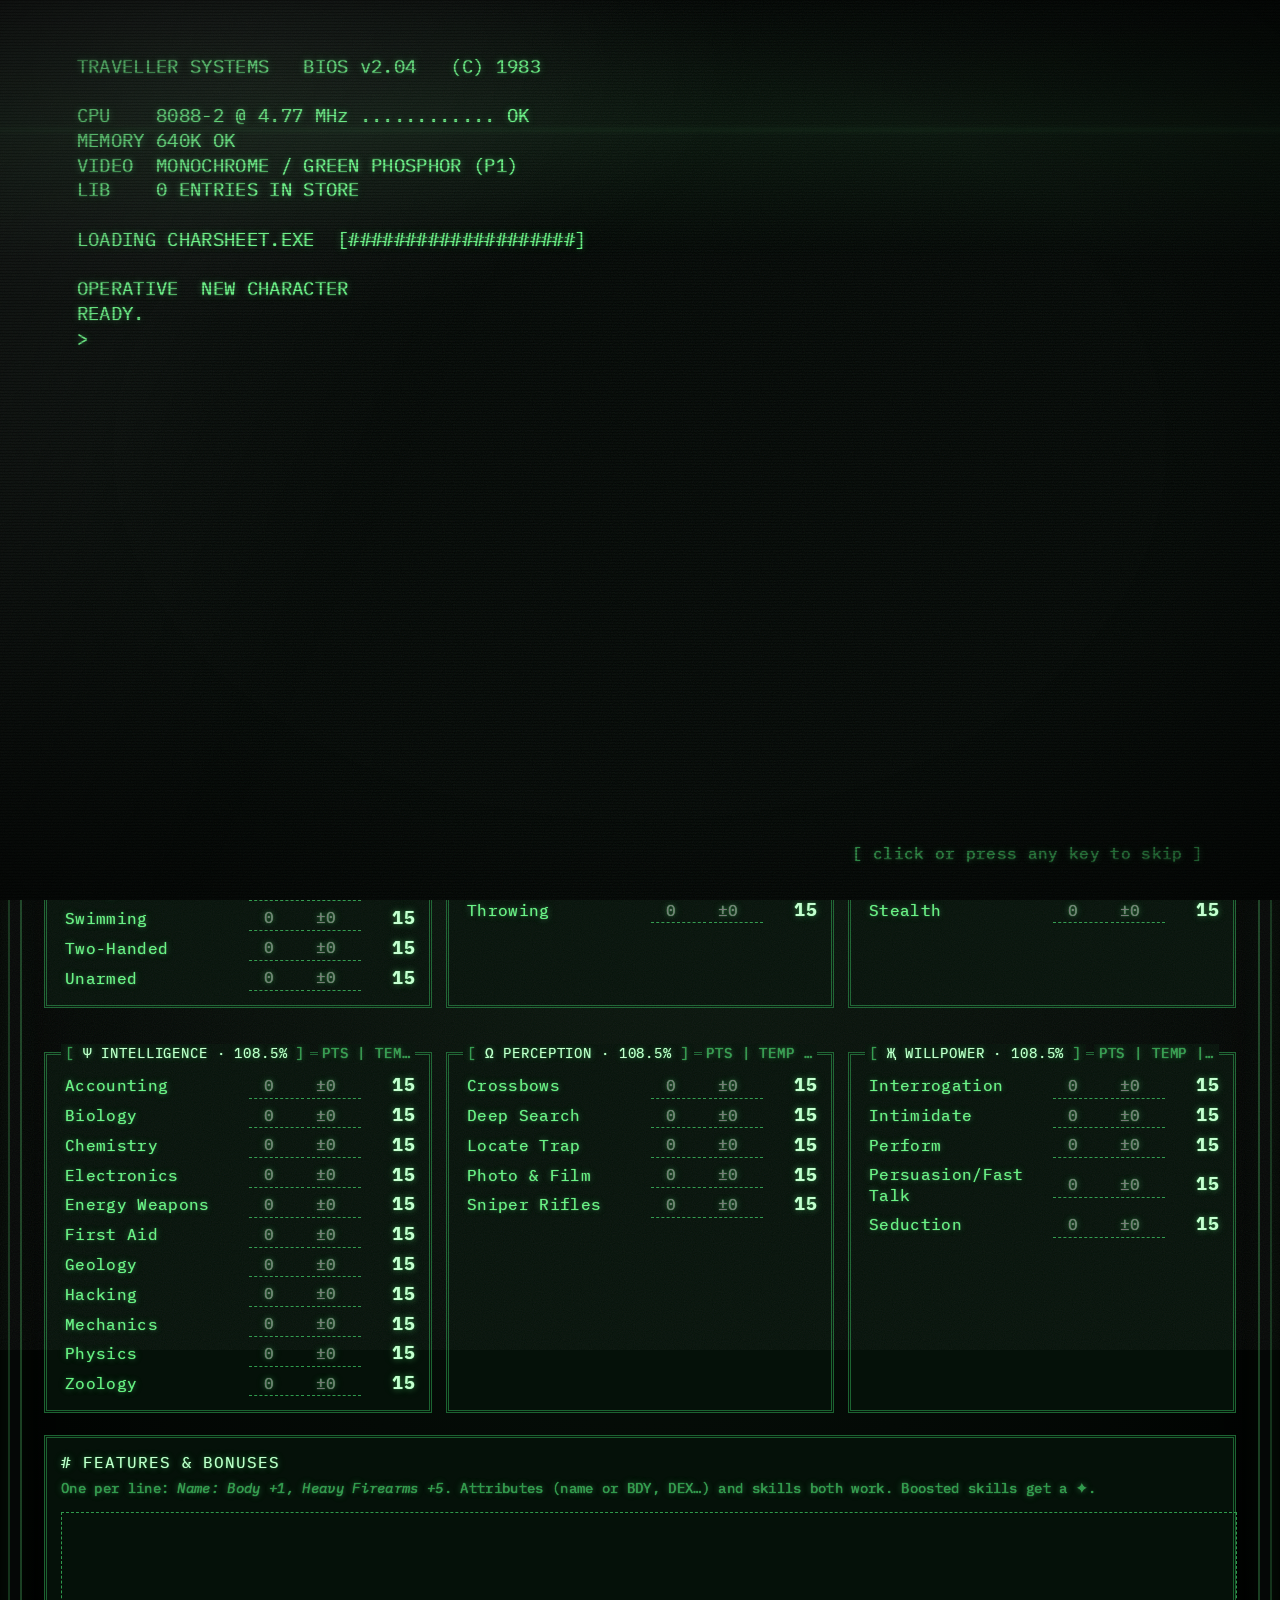
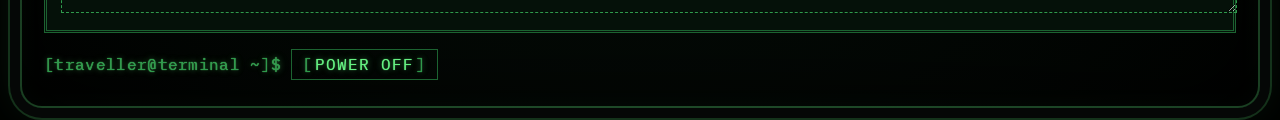
<file: index.html>
<!doctype html>
<html lang="en">
<head>
<meta charset="utf-8">
<meta name="viewport" content="width=device-width, initial-scale=1, viewport-fit=cover">
<title>Traveller Sheet</title>
<meta name="description" content="Character sheet for a homebrew tabletop game.">
<meta name="theme-color" content="#030805">
<link rel="manifest" href="manifest.webmanifest">
<link rel="icon" type="image/png" sizes="32x32" href="icons/favicon-32.png">
<link rel="apple-touch-icon" href="icons/apple-touch-icon.png">
<meta name="apple-mobile-web-app-capable" content="yes">
<meta name="mobile-web-app-capable" content="yes">
<meta name="apple-mobile-web-app-status-bar-style" content="black-translucent">
<meta name="apple-mobile-web-app-title" content="Traveller">
<link rel="preconnect" href="https://fonts.googleapis.com">
<link rel="stylesheet" href="https://fonts.googleapis.com/css2?family=IBM+Plex+Mono:wght@400;600&family=VT323&display=swap">
<link rel="stylesheet" href="css/sheet.css">
<link rel="stylesheet" href="css/crt.css">
<script>
// Apply the saved look before the page draws, so it never flashes the other one
(function(){var o={};try{o=JSON.parse(localStorage.getItem("crt-v1")||"{}")||{}}catch(e){}
 var r=document.documentElement;if((o.skin||"crt")==="crt")r.setAttribute("data-skin","crt");
 if(o.theme==="light"||o.theme==="dark")r.setAttribute("data-theme",o.theme);
 r.setAttribute("data-phosphor",o.ph||"green");r.setAttribute("data-font",o.font||"plex")})();
</script>
</head>
<body>
<div class="wrap">
<pre class="motd" aria-label="Terminal banner"><span class="k">[traveller@terminal ~]$</span> cat /etc/motd
<span class="art" aria-hidden="true"> _____ ____      _    __     _______ _     _     _____ ____
|_   _|  _ \    / \   \ \   / / ____| |   | |   | ____|  _ \
  | | | |_) |  / _ \   \ \ / /|  _| | |   | |   |  _| | |_) |
  | | |  _ &lt;  / ___ \   \ V / | |___| |___| |___| |___|  _ &lt;
  |_| |_| \_\/_/   \_\   \_/  |_____|_____|_____|_____|_| \_\</span>
#################################################################
# MOTD for <b id="m-date">…</b>
# OPERATIVE:          <b id="m-name">…</b>
# LEVEL:              <b id="m-lvl">…</b>
# ORIGIN / CAREER:    <b id="m-oc">…</b>
# HP:                 <b id="m-hp">…</b>
#----------------------------------------------------------------
<span class="k">[traveller@terminal ~]$</span> ./charsheet --interactive <span class="cursor"></span></pre>
 <div class="tabs panel"><button data-go="char" class="cur">Character</button><button data-go="action">Actions</button><button data-go="feats">Feats</button><button data-go="vis">Vis</button><button data-go="armory">Armory</button><button data-go="journal">Journal<span id="jbadge" class="jnew"></span></button><button data-go="data">Settings</button><b id="dying" class="dn" role="status" hidden>** DYING **</b><span id="savewarn" class="dn" role="alert" style="font-size:.85rem" hidden>!! Not saving: browser storage is full or blocked. Download your character.</span><label class="diff">Difficulty <select id="diff" aria-label="Difficulty modifier"><option value="30">Trivial (+30)</option><option value="20">Effortless (+20)</option><option value="10">Simple (+10)</option><option value="0">Normal (0)</option><option value="-10">Difficult (-10)</option><option value="-20">Challenging (-20)</option><option value="-30">Complicated (-30)</option></select></label><form id="dicef" class="dicebox"><input type="text" id="dice" placeholder="3d6+2" aria-label="Dice to roll" autocomplete="off" spellcheck="false"><button>Roll</button><span id="dicer" role="status" aria-live="polite"></span></form></div>
 <div class="panel" data-tab="char" style="margin-top:14px">
  <div class="head" style="align-items:center"><div class="title">&gt; <input data-name aria-label="Character name" maxlength="24"></div><select id="chars2" aria-label="Switch character"></select></div>
  <div class="cols">
   <div class="side">
    <div class="pill lv"><label>LVL <input type="number" min="1" data-lvl></label></div>
    <div class="tank pts" id="cpts"></div>
   </div>
   <!-- Skills live on the Character tab: the toolbar and roll log here, the skill groups below the panel -->
   <div class="mid">
    <div class="pills">
     <div class="pill"><label>MAX CAP</label><b id="cap"></b></div>
     <button id="clr" title="Reset all temporary modifiers to 0">↺ Clear temp</button>
     <input type="search" id="sks" placeholder="Search skills…" aria-label="Search skills" autocomplete="off" spellcheck="false">
     <span id="sknone" class="sub" style="margin:0" hidden>No skills match.</span>
     <div id="roll" role="status" aria-live="polite"></div>
    </div>
    <div class="sub" style="margin:0">// Base 4 = 100% (+8.5% / −10%) · click a skill to roll d100 under</div>
    <div class="rlog" data-rlog></div>
    <div class="stats" id="stats"></div>
   </div>
  </div>
 </div>
 <div class="grid" id="grid" data-tab="char"></div>
 <details class="panel" open data-tab="char">
  <summary>FEATURES &amp; BONUSES</summary>
  <div class="sub">One per line: <i>Name: Body +1, Heavy Firearms +5</i>. Attributes (name or BDY, DEX…) and skills both work. Boosted skills get a ✦.</div>
  <textarea id="feats" rows="4" spellcheck="false" aria-describedby="fwarn"></textarea>
  <div id="fwarn" class="sub dn fwarn" role="status" hidden></div>
 </details>
 <section class="panel" data-tab="journal" hidden>
  <div class="jtools"><span id="jk" class="btns" style="margin:0" role="group" aria-label="Show journal entries"></span><input type="search" id="jq" placeholder="Search journal…" aria-label="Search journal" autocomplete="off"><button id="jadd">+ New note</button><button id="jchar" class="jcharbtn" aria-pressed="false">Bio</button></div>
  <div class="two" id="jentries"><div id="jlist" class="flist"></div><div id="jinfo"></div></div>
  <!-- The character's story: who they are, where they come from, what they look like -->
  <div class="jcharview" id="jcharview" hidden>
   <div class="jcmain">
    <div class="grid" id="cpick"></div>
    <div class="led">
     <label>Age / pronouns <input type="text" data-m="age"></label>
     <label>Faction <input type="text" data-m="faction"></label>
    </div>
    <textarea data-m="bio" rows="6" placeholder="Appearance, scars, backstory…" aria-label="Appearance and notes"></textarea>
   </div>
   <div class="port">
    <div id="pnone" class="noimg">[ no signal ]</div><img id="pimg" alt="Character portrait" hidden>
    <label class="btn">Upload portrait <input type="file" id="pfile" accept="image/*" hidden></label>
   </div>
  </div>
 </section>
 <section class="panel" data-tab="feats" hidden>
  <div class="btns"><b>Browse</b><span id="fk" class="btns" style="margin:0"></span><label class="btn"><input type="checkbox" id="fall"> Show all</label><div class="pill" style="margin-left:auto"><label>FEAT PTS</label><b id="fpts"></b></div></div>
  <div class="two"><div id="flist" class="flist"></div><div id="finfo"></div></div>
 </section>
 <section class="panel" data-tab="vis" hidden>
  <div class="btns"><b id="cname"></b><select id="cruc" aria-label="Crucible"></select><button id="refill">✦ Refill all</button><span id="vmsg" class="sub" style="margin:0" role="status" aria-live="polite"></span></div>
  <div class="grid" id="vtanks"></div>
  <div class="btns" style="margin-top:14px"><b>Known spells</b><select id="learn" aria-label="Learn spell"></select></div>
  <div class="btns" id="vfilter" role="group" aria-label="Filter known spells by vis cost"></div>
  <div class="grid" id="vspells"></div>
  <div class="rlog" data-rlog></div>
 </section>
 <section class="panel" data-tab="armory" hidden>
  <div class="tl"><b>Load</b><span id="load"></span></div><div class="bar"><i id="loadbar"></i></div>
  <div class="arm2">
   <aside>
    <div class="tl" style="margin-top:6px"><b>Armor</b><span class="sub" id="armtot" style="margin:0"></span></div>
    <div class="aslots" id="aslots"></div>
   </aside>
   <div>
    <div class="btns" style="margin-top:6px"><b>Weapons owned</b><select id="addwpn" aria-label="Add a weapon this character carries"></select></div>
    <div class="grid" id="owned"></div>
    <div class="btns" style="margin-top:14px"><b>Spare ammo</b><span class="sub" style="margin:0">Reloading draws from these. Weapons share a pool when they use the same ammo type.</span></div>
    <div class="ammo" id="ammo"></div>
    <div class="btns" style="margin-top:14px"><b>Items</b><select id="additem" aria-label="Add item"></select><button id="addcustom">+ Custom item</button></div>
    <div class="grid" id="gear"></div>
    <div class="sub" style="margin-top:14px">What each hand holds and conditions are on the Actions tab.</div>
    <textarea data-m="log" rows="3" placeholder="Weapon jams, crucible faults, active effects…" aria-label="Field log"></textarea>
   </div>
  </div>
 </section>
 <section class="panel" data-tab="action" hidden>
  <!-- Actions this round: pips and buttons on the left, the roll log as a tall box on the right -->
  <div class="tank apbar">
   <div class="apleft">
    <span class="btns" style="margin:0"><b>Actions this round</b><span id="aps" class="aps" role="group" aria-label="Actions left this round"></span><span id="apn"></span></span>
    <span class="btns basics" role="group" aria-label="Basic actions"><button data-basic="Movement" title="Move up to your Movement (1 action)">Movement</button><button data-basic="Take Cover" title="1 action">Take Cover</button><button data-basic="Assist" title="1 action">Assist</button><button data-basic="Swap Weapon" title="1 action">Swap Weapon</button><button data-basic="Look" title="1 action">Look</button></span>
    <span class="btns roundctl" role="group" aria-label="Round and rest"><button id="nextr" title="Get your actions back and count down timed conditions">&gt;&gt; Next round</button><button type="button" id="rest" title="Refill HP, clear every condition and refill each action's uses per rest">Rest</button></span>
    <div id="cchips" class="tags cchips" aria-label="Active conditions"></div>
    <div id="rmsg" class="sub" style="margin:0" role="status" aria-live="polite"></div>
   </div>
   <div class="rlog rbox" data-rlog></div>
  </div>
  <!-- Combat stats; the HP box also takes damage -->
  <div class="combat">
   <div class="cstats">
    <div class="stats" id="cpills"></div>
    <div class="tank hpbox"><div id="hp"></div>
     <form id="dmgf" class="btns dmgrow"><b>Take damage</b><input type="number" id="dmgn" min="0" placeholder="0" aria-label="Damage taken"><select id="dmgk" aria-label="Damage type"><option value="phys">Mechanical</option><option value="spell">Chemical</option></select><button>Apply</button></form>
     <div id="hmsg" class="sub" style="margin:6px 0 0" role="status" aria-live="polite"></div>
    </div>
    <div class="tank" id="barrier"></div>
   </div>
  </div>
  <div class="btns" style="margin-top:14px"><b>In hand</b><span class="sub" style="margin:0">Readying a weapon takes 1 action; putting one away is free.</span><span id="atk" class="sub" role="status" aria-live="polite"></span></div>
  <div class="grid" id="wpns"></div>
  <div class="btns" style="margin-top:14px"><b>Actions</b><span id="amsg" class="sub" style="margin:0" role="status" aria-live="polite"></span></div>
  <div class="grid" id="acts"></div>
  <div class="btns" style="margin-top:14px"><b>Conditions</b><select id="addcond" aria-label="Apply condition"></select><span class="sub" style="margin:0">Next round counts these down.</span></div>
  <div class="grid" id="conds"></div>
 </section>
 <section class="panel" data-tab="data" hidden>
  <div class="ch"><span>DISPLAY</span><span>saved in this browser</span></div>
  <div class="opts" id="opts">
   <label class="sel">Look <select data-opt="skin" aria-label="Sheet look"><option value="classic">Classic</option><option value="crt">Terminal (CRT)</option></select></label>
   <label class="sel classic-only">Colours <select data-opt="theme" aria-label="Classic colours"><option value="auto">Match system</option><option value="light">Light</option><option value="dark">Dark</option></select></label>
   <div class="grp crt-only"># Screen</div>
   <label class="sel crt-only">Font <select data-opt="font" aria-label="Terminal font"><option value="plex">Readable (IBM Plex Mono)</option><option value="pixel">Pixel (VT323)</option></select></label>
   <label class="sel crt-only">Phosphor <select data-opt="ph" aria-label="Phosphor colour"><option value="green">Green (P1)</option><option value="amber">Amber (P3)</option><option value="white">White (P4)</option></select></label>
   <label class="crt-only"><input type="checkbox" data-opt="scan"> Scanlines, flicker &amp; roll bar</label>
   <label class="crt-only"><input type="checkbox" data-opt="glass"> Glass glare &amp; static</label>
   <label class="crt-only"><input type="checkbox" data-opt="glow"> Afterglow when values change</label>
   <label class="crt-only"><input type="checkbox" data-opt="tty"> Teletype printing &amp; tab draw-in</label>
   <label class="crt-only"><input type="checkbox" data-opt="boot"> Boot screen when the sheet opens</label>
   <label class="crt-only"><input type="checkbox" data-opt="dice"> Rolling dice animation</label>
   <label class="crt-only"><input type="checkbox" data-opt="ascii"> Portrait drawn as ASCII art</label>
   <div class="grp crt-only"># Extras</div>
   <label class="crt-only"><input type="checkbox" data-opt="glitch"> Signal glitches now and then</label>
   <label class="crt-only"><input type="checkbox" data-opt="bezel"> Monitor bezel with brightness &amp; contrast knobs</label>
   <label class="crt-only"><input type="checkbox" data-opt="sound"> Sound: key clicks, hum &amp; degauss</label>
   <label class="sel crt-only">Volume <input type="range" min="0" max="100" data-opt="vol" aria-label="Sound volume"></label>
  </div>
  <div class="btns"><button id="reboot" class="crt-only">Replay boot</button><button id="pwr2" class="crt-only">Power off</button><button id="optreset">Reset display</button></div>
 </section>
 <section class="panel" data-tab="data" hidden>
  <div class="ch"><span>CHARACTERS</span><span id="ccount"></span></div>
  <div class="btns"><select id="chars" aria-label="Switch character"></select><button id="newc">+ New</button><button id="dupc">Duplicate</button><button id="delc">Delete</button></div>
  <div class="sub">Changes save automatically, but only in this browser. <b>Back up all</b> saves every character in one file; open that file to restore them, on this device or another. <b>Download</b> saves just the current character. A <b>share link</b> carries one character (without its portrait) to another device or player.</div>
  <div id="bkinfo" class="sub" role="status"></div>
  <div class="btns"><button id="bkall">⤓ Back up all</button><button id="dl">⤓ Download current</button><button id="share">Copy share link</button><label class="btn">⤒ Open file… <input type="file" id="cfile" accept=".json,application/json" hidden></label><span id="msg" class="sub" role="status"></span></div>
  <textarea id="io" rows="5" spellcheck="false" placeholder="Character JSON" aria-label="Character JSON"></textarea>
  <div class="btns"><button id="exp">Export as text</button><button id="imp">Import text</button></div>
 </section>
 <section class="panel" data-tab="data" hidden>
  <div class="ch"><span>LIBRARY</span><span id="lcount"></span></div>
  <div class="sub">On the website the library loads by itself every time the sheet opens, so you always have the GM’s latest. To try a different library, open the exporter’s .json file or paste its JSON here; it lasts until the sheet is reopened.</div>
  <textarea id="lib" rows="6" spellcheck="false" aria-label="Library JSON"></textarea>
  <div class="btns"><button id="loadlib">Load library</button><label class="btn">⤒ Open file… <input type="file" id="lfile" accept=".json,application/json" hidden></label><span id="lmsg" class="sub"></span></div>
 </section>
 <div class="foot"><span class="k">[traveller@terminal ~]$</span> <button id="pwr">Power off</button></div>
</div>
<div class="crt-glass" aria-hidden="true"></div><div class="crt-grain" aria-hidden="true"></div><div class="crt-band" aria-hidden="true"></div><div class="crt-dot" aria-hidden="true"></div>
<button id="pwron">Power on</button>
<div id="boot" role="status" aria-live="polite"><pre></pre><div class="skip">[ click or press any key to skip ]</div></div>
<script src="js/sheet.js"></script>
<script src="js/crt.js"></script>
</body>
</html>
</file>
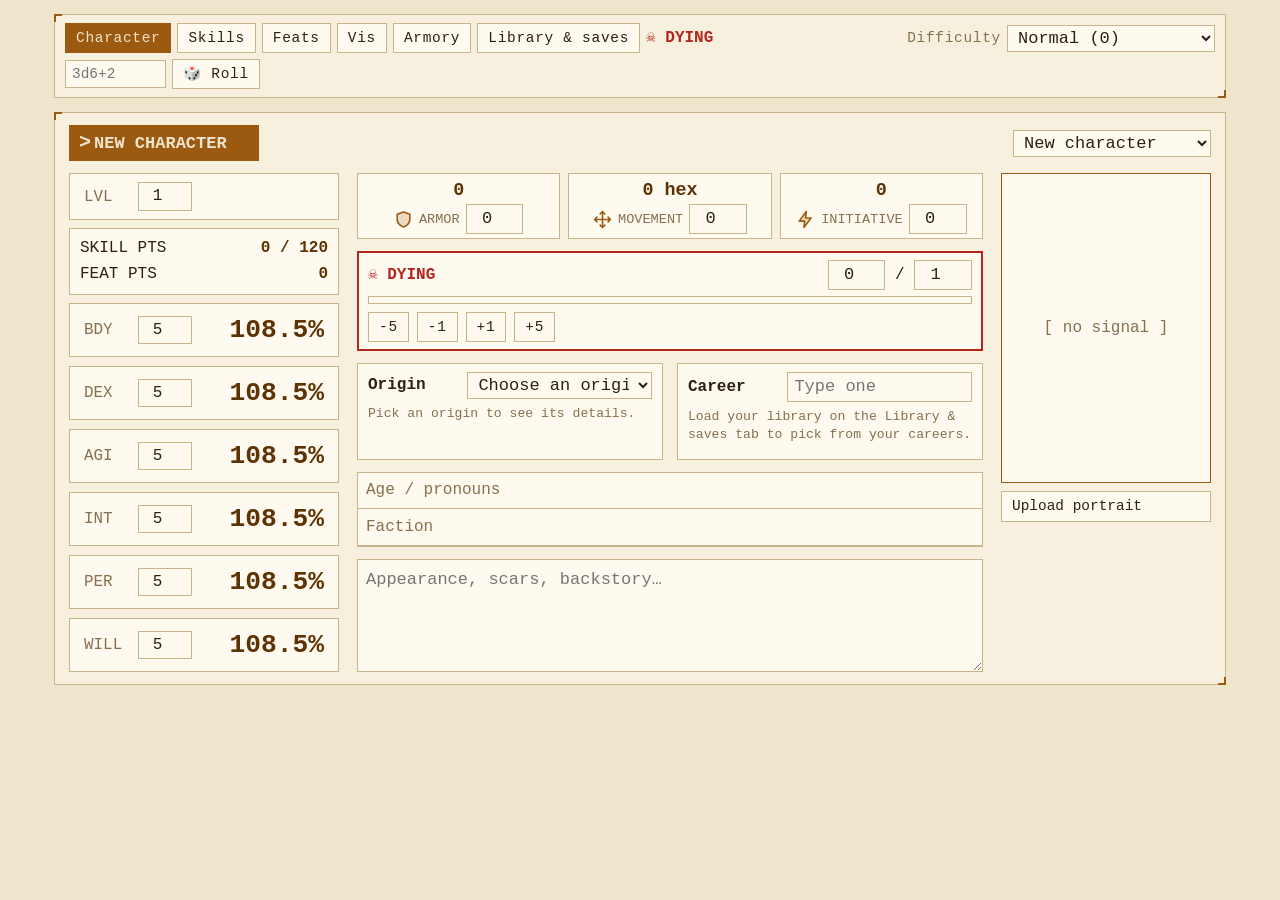
<file: character-sheet.html>
<!doctype html>
<html lang="en">
<head>
<meta charset="utf-8">
<meta name="viewport" content="width=device-width, initial-scale=1, viewport-fit=cover">
<title>Character Screen</title>
<style>
:root{box-sizing:border-box;padding-top:env(safe-area-inset-top,0px);padding-bottom:env(safe-area-inset-bottom,0px);
--bg:#efe4cc;--panel:#f8f0de;--ink:#2a2014;--dim:#85704f;--line:#c9b58c;--amber:#9c5a10;--hi:#5e3304;--ok:#2d7a30;--bad:#b3261e;--field:#fffaf0;color-scheme:light}
@media(prefers-color-scheme:dark){:root:not([data-theme="light"]){--bg:#14120e;--panel:#201b14;--ink:#ead7b2;--dim:#92794f;--line:#5a4729;--amber:#d99b52;--hi:#f2c987;--ok:#62d46c;--bad:#ff6f61;--field:#120f0b;color-scheme:dark}}
:root[data-theme="dark"]{--bg:#14120e;--panel:#201b14;--ink:#ead7b2;--dim:#92794f;--line:#5a4729;--amber:#d99b52;--hi:#f2c987;--ok:#62d46c;--bad:#ff6f61;--field:#120f0b;color-scheme:dark}
html{font-size:17px;scroll-padding-top:env(safe-area-inset-top,0px)}
*,*::before,*::after{box-sizing:inherit}
body{margin:0;background:var(--bg);color:var(--ink);font:16px/1.4 ui-monospace,"SFMono-Regular",Menlo,Consolas,"Courier New",monospace}
.wrap{max-width:1200px;margin:0 auto;padding:14px}
.panel{position:relative;background:var(--panel);border:1px solid var(--line);padding:12px 14px}
.panel::before,.panel::after{content:"";position:absolute;width:8px;height:8px;border:2px solid var(--amber)}
.panel::before{left:-1px;top:-1px;border-right:0;border-bottom:0}
.panel::after{right:-1px;bottom:-1px;border-left:0;border-top:0}
.grid+.panel,.panel+.panel{margin-top:14px}
.grid>.panel{margin-top:0}
.head{display:flex;flex-wrap:wrap;gap:14px 24px;align-items:flex-start;justify-content:space-between}
.title{display:inline-flex;align-items:center;background:var(--amber);color:var(--bg);padding:4px 10px;font-weight:700;font-size:1.25em;letter-spacing:.05em}
input,textarea,button{font:inherit;font-size:17px;color:var(--ink)}
.title input{background:transparent;border:0;color:inherit;text-transform:uppercase;width:13ch;outline:0;font-weight:700}
.sub{color:var(--dim);font-size:.82em;margin:6px 0}
.sblock{display:grid;gap:8px;margin-top:12px}
#hp{margin-top:12px}
.pills,.stats{display:flex;flex-wrap:wrap;gap:8px;align-items:center}
.pill{border:1px solid var(--line);background:var(--field);padding:4px 10px;display:flex;flex-direction:column;align-items:center;min-width:86px}
.pill b{font-size:1.15em;color:var(--hi)}
.pill label{color:var(--dim);font-size:.85em;display:flex;gap:6px;align-items:center}
input[type=number]{width:3.4em;text-align:center;background:var(--field);border:1px solid var(--line);padding:2px;-moz-appearance:textfield}
input:focus,textarea:focus,button:focus-visible,.nm:focus-visible{outline:2px solid var(--amber);outline-offset:1px}
button{background:var(--field);border:1px solid var(--line);padding:4px 10px;cursor:pointer;font-size:.85rem;letter-spacing:.05em}
button:hover{border-color:var(--amber)}
button:disabled{opacity:.5;cursor:default}button:disabled:hover{border-color:var(--line)}
.grid{display:grid;grid-template-columns:repeat(auto-fit,minmax(300px,1fr));gap:14px;margin-top:14px}
.ch{display:flex;justify-content:space-between;gap:8px;color:var(--amber);font-size:.85em;letter-spacing:.06em;border-bottom:1px solid var(--line);padding-bottom:6px;margin-bottom:6px}
.ch>span:last-child{color:var(--dim)}
.row{display:grid;grid-template-columns:1fr 3.4em 3.4em minmax(3.6em,auto);gap:6px;align-items:center;padding:2px 0}
.nm{cursor:pointer;padding:2px 4px;user-select:none}
.nm:hover{background:var(--line)}
.eff{text-align:right;font-weight:700;font-size:1.1em;color:var(--hi);white-space:nowrap}
small{font-size:.75em}
.up{color:var(--ok)!important}.dn{color:var(--bad)!important}
input.dn{border-color:var(--bad)!important}
#roll{display:none;border:1px solid var(--line);padding:3px 10px;background:var(--field)}
summary{cursor:pointer;color:var(--amber);letter-spacing:.06em}
textarea{width:100%;background:var(--field);border:1px solid var(--line);padding:8px;margin-top:8px;resize:vertical}
.btns{display:flex;gap:8px;margin-top:8px;flex-wrap:wrap;align-items:center}
[hidden]{display:none!important}
.tabs{display:flex;flex-wrap:wrap;gap:6px;padding:8px 10px;position:sticky;top:0;z-index:10;align-items:center}
.rlog{margin-top:10px;border:1px solid var(--line);background:var(--field);padding:6px 10px}
.rlog .ch{align-items:center}
.rl{display:flex;justify-content:space-between;gap:8px;font-size:.9em;padding:2px 0;border-bottom:1px dotted var(--line)}
.rl:last-child{border-bottom:0}
.rl small{color:var(--dim)}
.diff{margin-left:auto;color:var(--dim);font-size:.85rem;letter-spacing:.05em}.cur{background:var(--amber)!important;color:var(--bg)!important;border-color:var(--amber)!important}
input[type=text],select{font-family:inherit;background:var(--field);border:1px solid var(--line);padding:2px 6px;font-size:17px;color:var(--ink)}
label{display:inline-flex;gap:6px;align-items:center}
.two{display:grid;grid-template-columns:minmax(0,1fr) minmax(0,1.3fr);gap:14px;margin-top:10px}
@media(max-width:640px){.two{grid-template-columns:1fr}}
.flist{display:grid;gap:6px;align-content:start;height:440px;overflow-y:auto;padding-right:6px;scrollbar-color:var(--line) transparent;scrollbar-width:thin}
#finfo{height:440px;overflow-y:auto;scrollbar-color:var(--line) transparent;scrollbar-width:thin}
#finfo>.tank{min-height:100%}
#flist{background:var(--field);border:1px solid var(--line);padding:8px}
@media(max-width:640px){.flist{height:300px}#finfo{height:auto}#finfo>.tank{min-height:0}}
.it{cursor:pointer}.it:hover{border-color:var(--amber)}
.it.sel{border-color:var(--amber);box-shadow:inset 3px 0 0 var(--amber)}
.it small{color:var(--dim);letter-spacing:.05em}
.lock{opacity:.6}
.tags{display:flex;flex-wrap:wrap;gap:6px;margin:8px 0}.tags span{border:1px solid var(--line);padding:1px 8px;font-size:.85em}
#finfo .sub{white-space:pre-wrap;color:var(--ink);font-size:.9em}
#finfo .tl b{color:var(--hi);font-size:1.1em}
.ch+.btns{margin-top:0}
.tank{border:1px solid var(--line);background:var(--field);padding:8px 10px}
.tl{display:flex;justify-content:space-between;gap:8px;align-items:center}
.bar{height:8px;border:1px solid var(--line);margin:6px 0;overflow:hidden}.bar i{display:block;height:100%}
.dos{display:grid;grid-template-columns:minmax(0,1fr) 210px;gap:18px}
@media(max-width:640px){.dos{grid-template-columns:1fr}.port{max-width:260px;width:100%;margin:0 auto}}
.led{border:1px solid var(--line);background:var(--field);margin:10px 0}
.led label{display:flex;justify-content:space-between;gap:10px;padding:4px 8px;border-bottom:1px solid var(--line);color:var(--dim)}
.led input{text-align:right;width:60%;color:var(--ink);font-weight:700;background:transparent;border:0;outline-offset:0}
.port{display:flex;flex-direction:column;gap:8px;align-items:stretch;align-self:start}
#pimg,.noimg{width:100%;aspect-ratio:210/310;border:1px solid var(--amber);background:var(--field)}
#pimg{object-fit:cover}.noimg{display:flex;align-items:center;justify-content:center;color:var(--dim)}
.btn input[type=checkbox]{accent-color:var(--amber);margin:0 4px 0 0;vertical-align:-2px}
#cpick select,#cpick input{min-width:0;flex:1;max-width:65%}
.lore{color:var(--ink);font-size:.88em;white-space:pre-wrap;max-height:10em;overflow:auto;margin:8px 0}
.flinks{display:grid;gap:4px;margin-top:8px}
.fl{display:flex;justify-content:space-between;gap:8px;text-align:left;letter-spacing:0;font-size:.9rem}
.fl small{color:var(--dim)}
.cols{display:grid;grid-template-columns:270px minmax(0,1fr) 210px;gap:18px;margin-top:12px;align-items:start}
.side{display:grid;gap:8px;align-self:stretch;grid-template-rows:auto auto 1fr;font-size:15px}
.side .pts{font-size:16px;display:grid;gap:4px}
.pts b{color:var(--hi)}
.side input{font-size:16px}
.side .stats{display:grid;gap:8px;grid-auto-rows:1fr}
.side .pill{flex-direction:row-reverse;justify-content:space-between;align-items:center;min-width:0;padding:8px 14px;font-size:1.25em}
.side .pill b{font-size:1.4em;white-space:nowrap}
.side .pill label{display:grid;grid-template-columns:3em auto auto;gap:6px}
.side .pill.lv{justify-content:flex-end}
.mid #hp{margin:0}
.mid #cpills .pill{flex:1}
.mid #cpills .pill label{flex-wrap:wrap;justify-content:center}
.ico{width:1.4em;height:1.4em;color:var(--amber);flex:none}
.mid{display:grid;gap:12px}.mid .led,.mid textarea{margin:0}
#cpick{grid-template-columns:repeat(auto-fit,minmax(240px,1fr));margin:0}
@media(max-width:900px){.cols{grid-template-columns:270px minmax(0,1fr)}.cols .port{grid-column:1/-1;max-width:260px;width:100%;margin:0 auto}}
@media(max-width:600px){.cols{grid-template-columns:1fr}}
.arm2{display:grid;grid-template-columns:280px minmax(0,1fr);gap:18px;align-items:start;margin-top:10px}
@media(max-width:760px){.arm2{grid-template-columns:1fr}}
.aslots{display:grid;gap:8px;margin-top:8px}
.aslot select{width:100%;margin-top:6px}
.aslot.on{border-color:var(--amber)}
.aslot .sub{margin:6px 0 0}
.mag{display:flex;flex-wrap:wrap;gap:3px 4px;margin-top:8px}
.shot{padding:0;border:0;background:none;width:12px;height:34px;display:flex;align-items:flex-end;justify-content:center;cursor:pointer}
.shot svg{width:10px;height:30px;overflow:visible}
.shot svg *{stroke-width:1;transition:fill .15s}
.shot.live svg *{fill:var(--amber);stroke:var(--hi)}
.shot.part svg *{fill:var(--amber);fill-opacity:.4;stroke:var(--amber)}
.shot.spent svg *{fill:none;stroke:var(--dim)}
.shot:hover svg *{stroke:var(--hi)}
.shot:focus-visible{outline:2px solid var(--amber);outline-offset:1px}
@media(prefers-reduced-motion:reduce){.shot svg *{transition:none}}
.dicebox{display:inline-flex;gap:6px;align-items:center;margin:0}
#dice{width:7em;font-size:.85rem;padding:3px 6px}
#dicer{font-size:.85rem;white-space:nowrap}
.fwarn{margin:6px 0 0}
#sks{width:13em;font:inherit;font-size:.85rem;background:var(--field);border:1px solid var(--line);color:var(--ink);padding:4px 8px}
.tank.down{border-color:var(--bad);box-shadow:inset 0 0 0 1px var(--bad)}
.lvup{margin-top:8px;padding-top:6px;border-top:1px dashed var(--line);font-size:.9em}
.lvup button{padding:0 6px}
[data-cdur]{width:3.2em}
.ammo{display:grid;grid-template-columns:repeat(auto-fill,minmax(180px,1fr));gap:8px;margin-top:8px}
.ammo .on{border-color:var(--amber)}
.ammo .btns{margin-top:6px;gap:4px}.ammo .sub{margin:6px 0 0}
.wammo select{font-size:.85rem;padding:1px 4px}
.btn{border:1px solid var(--line);background:var(--field);padding:4px 10px;cursor:pointer;font-size:.85rem;text-align:center}
</style>
</head>
<body>
<div class="wrap">
 <div class="tabs panel"><button data-go="char" class="cur">Character</button><button data-go="skills">Skills</button><button data-go="feats">Feats</button><button data-go="vis">Vis</button><button data-go="armory">Armory</button><button data-go="data">Library &amp; saves</button><b id="dying" class="dn" role="status" hidden>☠ DYING</b><span id="savewarn" class="dn" role="alert" style="font-size:.85rem" hidden>⚠ Not saving: browser storage is full or blocked. Download your character.</span><label class="diff">Difficulty <select id="diff" aria-label="Difficulty modifier"><option value="30">Trivial (+30)</option><option value="20">Effortless (+20)</option><option value="10">Simple (+10)</option><option value="0">Normal (0)</option><option value="-10">Difficult (-10)</option><option value="-20">Challenging (-20)</option><option value="-30">Complicated (-30)</option></select></label><form id="dicef" class="dicebox"><input type="text" id="dice" placeholder="3d6+2" aria-label="Dice to roll" autocomplete="off" spellcheck="false"><button>🎲 Roll</button><span id="dicer" role="status" aria-live="polite"></span></form></div>
 <div class="panel" data-tab="char" style="margin-top:14px">
  <div class="head" style="align-items:center"><div class="title">&gt; <input data-name aria-label="Character name" maxlength="24"></div><select id="chars2" aria-label="Switch character"></select></div>
  <div class="cols">
   <div class="side">
    <div class="pill lv"><label>LVL <input type="number" min="1" data-lvl></label></div>
    <div class="tank pts" id="cpts"></div>
    <div class="stats" id="stats"></div>
   </div>
   <div class="mid">
    <div class="stats" id="cpills"></div>
    <div class="tank" id="hp"></div>
    <div class="grid" id="cpick"></div>
    <div class="led">
     <label>Age / pronouns <input type="text" data-m="age"></label>
     <label>Faction <input type="text" data-m="faction"></label>
    </div>
    <textarea data-m="bio" rows="4" placeholder="Appearance, scars, backstory…" aria-label="Appearance and notes"></textarea>
   </div>
   <div class="port">
    <div id="pnone" class="noimg">[ no signal ]</div><img id="pimg" alt="Character portrait" hidden>
    <label class="btn">Upload portrait <input type="file" id="pfile" accept="image/*" hidden></label>
   </div>
  </div>
 </div>
 <section class="panel" data-tab="skills" hidden>
  <div class="pills">
   <div class="pill"><label>SKILL PTS</label><b id="pool"></b></div>
   <div class="pill"><label>MAX CAP</label><b id="cap"></b></div>
   <button id="clr" title="Reset all temporary modifiers to 0">↺ Clear temp</button>
   <input type="search" id="sks" placeholder="Search skills…" aria-label="Search skills" autocomplete="off" spellcheck="false">
   <span id="sknone" class="sub" style="margin:0" hidden>No skills match.</span>
   <div id="roll" role="status" aria-live="polite"></div>
  </div>
  <div class="sub" style="margin-bottom:0">// Base 4 = 100% (+8.5% / −10%) · click a skill to roll d100 under</div>
  <div class="rlog" data-rlog></div>
 </section>
 <div class="grid" id="grid" data-tab="skills" hidden></div>
 <details class="panel" open data-tab="skills" hidden>
  <summary>FEATURES &amp; BONUSES</summary>
  <div class="sub">One per line: <i>Name: Body +1, Heavy Firearms +5</i>. Attributes (name or BDY, DEX…) and skills both work. Boosted skills get a ✦.</div>
  <textarea id="feats" rows="4" spellcheck="false" aria-describedby="fwarn"></textarea>
  <div id="fwarn" class="sub dn fwarn" role="status" hidden></div>
 </details>
 <section class="panel" data-tab="feats" hidden>
  <div class="btns"><b>Browse</b><span id="fk" class="btns" style="margin:0"></span><label class="btn"><input type="checkbox" id="fall"> Show all</label><div class="pill" style="margin-left:auto"><label>FEAT PTS</label><b id="fpts"></b></div></div>
  <div class="two"><div id="flist" class="flist"></div><div id="finfo"></div></div>
 </section>
 <section class="panel" data-tab="vis" hidden>
  <div class="btns"><b id="cname"></b><select id="cruc" aria-label="Crucible"></select><button id="refill">✦ Refill all</button></div>
  <div class="grid" id="vtanks"></div>
  <div class="btns" style="margin-top:14px"><b>Known spells</b><select id="learn" aria-label="Learn spell"></select></div>
  <div class="btns" id="vfilter" role="group" aria-label="Filter known spells by vis cost"></div>
  <div class="grid" id="vspells"></div>
  <div class="rlog" data-rlog></div>
 </section>
 <section class="panel" data-tab="armory" hidden>
  <div class="tl"><b>Load</b><span id="load"></span></div><div class="bar"><i id="loadbar"></i></div>
  <div class="arm2">
   <aside>
    <div class="tl" style="margin-top:6px"><b>Armor</b><span class="sub" id="armtot" style="margin:0"></span></div>
    <div class="aslots" id="aslots"></div>
   </aside>
   <div>
    <div class="btns" style="margin-top:6px"><b>Weapons</b><select id="addwpn" aria-label="Equip weapon"></select><span id="atk" class="sub" role="status" aria-live="polite"></span></div>
    <div class="grid" id="wpns"></div>
    <div class="btns" style="margin-top:14px"><b>Spare ammo</b><span class="sub" style="margin:0">Reloading draws from these. Weapons share a pool when they use the same ammo type.</span></div>
    <div class="ammo" id="ammo"></div>
    <div class="rlog" data-rlog></div>
    <div class="btns" style="margin-top:14px"><b>Items</b><select id="additem" aria-label="Add item"></select><button id="addcustom">+ Custom item</button></div>
    <div class="grid" id="gear"></div>
    <div class="btns" style="margin-top:14px"><b>Conditions</b><select id="addcond" aria-label="Apply condition"></select><button id="nextr" title="Count down every timed condition by one round">⏭ Next round</button><span id="rmsg" class="sub" style="margin:0" role="status"></span></div>
    <div class="grid" id="conds"></div>
    <textarea data-m="log" rows="3" placeholder="Weapon jams, crucible faults, active effects…" aria-label="Field log"></textarea>
   </div>
  </div>
 </section>
 <section class="panel" data-tab="data" hidden>
  <div class="ch"><span>CHARACTERS</span><span id="ccount"></span></div>
  <div class="btns"><select id="chars" aria-label="Switch character"></select><button id="newc">+ New</button><button id="dupc">Duplicate</button><button id="delc">Delete</button></div>
  <div class="sub">Changes save automatically in this browser. Download a .json file to back up or share the current character. Open a file, or paste JSON and Import, to add one as a new character.</div>
  <div class="btns"><button id="dl">⤓ Download .json</button><label class="btn">⤒ Open file… <input type="file" id="cfile" accept=".json,application/json" hidden></label><span id="msg" class="sub" role="status"></span></div>
  <textarea id="io" rows="5" spellcheck="false" placeholder="Character JSON" aria-label="Character JSON"></textarea>
  <div class="btns"><button id="exp">Export as text</button><button id="imp">Import text</button></div>
 </section>
 <section class="panel" data-tab="data" hidden>
  <div class="ch"><span>LIBRARY</span><span id="lcount"></span></div>
  <div class="sub">Open the vault exporter’s .json file, or paste its JSON and load it. It’s kept in this browser.</div>
  <textarea id="lib" rows="6" spellcheck="false" aria-label="Library JSON"></textarea>
  <div class="btns"><button id="loadlib">Load library</button><label class="btn">⤒ Open file… <input type="file" id="lfile" accept=".json,application/json" hidden></label><span id="lmsg" class="sub"></span></div>
 </section>
</div>
<script>
const G=[
["Body","BDY","Δ",["Assault Rifles","Feat of Strength","Heavy Firearms","One-Handed","Shotguns","Swimming","Two-Handed","Unarmed"]],
["Dexterity","DEX","Λ",["Lockpicking","Pickpocket","Pistols","SMGs","Throwing"]],
["Agility","AGI","Φ",["Athletics","Dance","Dodge","Evasion","Stealth"]],
["Intelligence","INT","Ψ",["Accounting","Biology","Chemistry","Electronics","Energy Weapons","First Aid","Geology","Hacking","Mechanics","Physics","Zoology"]],
["Perception","PER","Ω",["Crossbows","Deep Search","Locate Trap","Photo & Film","Sniper Rifles"]],
["Willpower","WILL","Җ",["Interrogation","Intimidate","Perform","Persuasion/Fast Talk","Seduction"]]];
const DEF={name:"New character",level:1,attr:{Body:5,Dexterity:5,Agility:5,Intelligence:5,Perception:5,Willpower:5},pts:{},temp:{},feats:""};
const $=s=>document.querySelector(s),$$=s=>document.querySelectorAll(s);
const norm=s=>s.toLowerCase().replace(/[^a-z0-9]/g,"");
const esc=s=>String(s).replace(/&/g,"&amp;").replace(/"/g,"&quot;").replace(/</g,"&lt;");
// Update a container to new HTML in place, keeping existing elements (and focus) where the structure matches
function morphKids(a,b){const ac=[...a.childNodes],bc=[...b.childNodes];
 bc.forEach((n,i)=>i<ac.length?morph(ac[i],n):a.appendChild(n));ac.slice(bc.length).forEach(n=>n.remove())}
function morph(a,b){
 if(a.nodeType!==b.nodeType||a.nodeName!==b.nodeName){a.replaceWith(b);return}
 if(a.nodeType!==1){if(a.nodeValue!==b.nodeValue)a.nodeValue=b.nodeValue;return}
 for(const{name}of[...a.attributes])if(!b.hasAttribute(name))a.removeAttribute(name);
 for(const{name,value}of[...b.attributes])if(a.getAttribute(name)!==value)a.setAttribute(name,value);
 morphKids(a,b);
 if(a.tagName==="INPUT"){const v=b.getAttribute("value")??"";if(a.type==="checkbox")a.checked=b.hasAttribute("checked");else if(a.type!=="file"&&a.value!==v)a.value=v}
 else if(a.tagName==="SELECT")a.selectedIndex=Math.max(0,[...a.options].findIndex(o=>o.hasAttribute("selected")))}
function setHTML(el,html){const t=document.createElement("template");t.innerHTML=html;morphKids(el,t.content)}
const mult=n=>n>4?1+(n-4)*.085:n<4?Math.max(.1,1-(4-n)*.1):1;
const clamp=v=>Math.max(5,Math.min(90,v));
const n0=(x,d)=>x==null||isNaN(+x)?d:+x;
const fix=o=>({name:String(o.name||"Unnamed"),level:Math.max(1,+o.level||1),
 attr:{...Object.fromEntries(G.map(g=>[g[0],5])),...o.attr},pts:{...o.pts},temp:{...o.temp},feats:String(o.feats??""),career:String(o.career||""),origin:String(o.origin||""),
 got:{feat:[],"origin-feature":[],"career-feature":[],...o.got},vis:o.vis||{},crucible:String(o.crucible||""),spells:Array.isArray(o.spells)?o.spells:[],
 diff:[-30,-20,-10,0,10,20,30].includes(+o.diff)?+o.diff:0,rolls:Array.isArray(o.rolls)?o.rolls.filter(x=>x&&typeof x==="object").slice(0,10):[],vf:Array.isArray(o.vf)?o.vf.filter(x=>["Aer","Aqua","Ignis","Ordo","Perditio","Terra"].includes(x)):[],hp:n0(o.hp,20),maxHp:Math.max(1,n0(o.maxHp,20)),armorBase:n0(o.armorBase,0),move:n0(o.move,0),init:n0(o.init,0),
 age:String(o.age||""),bg:String(o.bg||""),faction:String(o.faction||""),motive:String(o.motive||""),bio:String(o.bio||""),log:String(o.log||""),portrait:String(o.portrait||""),showAll:!!o.showAll,
 wpn:Array.isArray(o.wpn)?o.wpn:[],arm:Array.isArray(o.arm)?o.arm:[],gear:Array.isArray(o.gear)?o.gear.filter(Boolean):[],conds:Array.isArray(o.conds)?o.conds:[],
 ammo:Object.fromEntries(Object.entries(o.ammo&&typeof o.ammo==="object"?o.ammo:{}).map(([k,v])=>[k,Math.max(0,Math.floor(+v)||0)])),
 cdur:Object.fromEntries(Object.entries(o.cdur&&typeof o.cdur==="object"?o.cdur:{}).map(([k,v])=>[k,Math.floor(+v)||0]).filter(([,v])=>v>0))});
// Storage: an index of characters ("chars-v1") plus one key per character ("char-<id>").
// The old single-sheet key ("sheet-v1") is migrated on first run and left in place as a backup.
const LS={get(k){try{return JSON.parse(localStorage.getItem(k)||"null")}catch(e){return null}},
 set(k,v){try{localStorage.setItem(k,JSON.stringify(v));return true}catch(e){return false}},
 del(k){try{localStorage.removeItem(k)}catch(e){}}};
const newId=()=>Date.now().toString(36)+Math.random().toString(36).slice(2,6);
let IDX=LS.get("chars-v1");
if(!IDX||!Array.isArray(IDX.list)||!IDX.list.length){const old=LS.get("sheet-v1"),id=newId();IDX={cur:id,list:[{id,name:old&&old.name||""}]};if(old)LS.set("char-"+id,old)}
if(!IDX.list.some(c=>c.id===IDX.cur))IDX.cur=IDX.list[0].id;
const MEM={};// characters loaded this session, so switching still works if storage is blocked
let S;try{S=fix(LS.get("char-"+IDX.cur)||DEF)}catch(e){S=fix(DEF)}
MEM[IDX.cur]=S;
const save=()=>{const c=IDX.list.find(c=>c.id===IDX.cur);if(c)c.name=S.name;MEM[IDX.cur]=S;
 const ok=LS.set("char-"+IDX.cur,S)&&LS.set("chars-v1",IDX);$("#savewarn").hidden=ok};

function bonuses(){const b={};
 S.feats.split("\n").forEach(l=>{const i=l.indexOf(":");if(i<0)return;
  l.slice(i+1).split(",").forEach(t=>{const m=t.trim().match(/^(.+?)\s*([+-]\s*\d+(?:\.\d+)?)$/);
   if(m){const k=norm(m[1]);b[k]=(b[k]||0)+Number(m[2].replace(/\s/g,""))}})});
 const its=[...S.got.feat,...gotNames("origin-feature"),...gotNames("career-feature")].map(n=>L.all[norm(n)]);
 ["career","origin"].forEach(k=>its.push((L.by[k]||[]).find(x=>norm(x.name)===norm(S[k]))));
 S.arm.forEach(n=>its.push(L.all[norm(n)]));S.wpn.forEach(x=>its.push(L.all[norm(x.name)]));S.conds.forEach(n=>its.push(L.all[norm(n)]));
 its.forEach(it=>{for(const[k,v]of bonusEntries(it)){const q=norm(k);b[q]=(b[q]||0)+v}});
 return b}
// Lines in the Features & Bonuses box that won't do anything, with the reason
const KNOWN=new Set(["maxhp","armor","movement","initiative"]);
G.forEach(([k,ab,,sk])=>{KNOWN.add(norm(k));KNOWN.add(norm(ab));sk.forEach(n=>{KNOWN.add(norm(n));KNOWN.add(norm(n.replace("&","and")))})});
function featIssues(){const out=[];
 S.feats.split("\n").forEach((l,i)=>{if(!l.trim())return;const c=l.indexOf(":"),at=`Line ${i+1}: `;
  if(c<0){out.push(at+`no “:”, so it’s ignored. Write it as Name: ${l.trim()}`);return}
  l.slice(c+1).split(",").forEach(t=>{t=t.trim();if(!t)return;const m=t.match(/^(.+?)\s*([+-]\s*\d+(?:\.\d+)?)$/);
   if(!m)out.push(at+`“${t}” needs a + or − number, like +1`);
   else if(!KNOWN.has(norm(m[1])))out.push(at+`“${m[1].trim()}” isn’t an attribute or skill`)})});
 return out}
function renderFeatWarn(){const w=featIssues(),el=$("#fwarn");el.hidden=!w.length;
 el.innerHTML=w.slice(0,5).map(x=>"⚠ "+esc(x)).join("<br>")+(w.length>5?`<br>…and ${w.length-5} more`:"")}
// Bonuses from a library entry: a map (Body: 1, Stealth: -10) or a line ("Body +1, Stealth -10")
function bonusEntries(it){const o=it&&it.Bonuses;if(!o)return[];
 if(typeof o==="string")return o.split(",").map(t=>t.trim().match(/^(.+?)\s*([+-]\s*\d+(?:\.\d+)?)$/)).filter(Boolean).map(m=>[m[1].trim(),Number(m[2].replace(/\s/g,""))]);
 if(Array.isArray(o))return o.flatMap(x=>bonusEntries({Bonuses:x}));
 if(typeof o==="object")return Object.entries(o).map(([k,v])=>[k,Number(v)||0]).filter(([,v])=>v);return[]}
const bonTags=it=>{const e=bonusEntries(it);return e.length?`<div class="tags">${e.map(([n,v])=>`<span class="${v>0?"up":"dn"}">${esc(n)} ${v>0?"+":""}${v}</span>`).join("")}</div>`:""};

$("#stats").innerHTML=G.map(([k,ab])=>`<div class="pill"><b data-pct="${k}"></b><label>${ab} <input type="number" data-attr="${k}"><span data-bon="${k}"></span></label></div>`).join("");
$("#grid").innerHTML=G.map(([k,ab,sym,sk])=>`<div class="panel"><div class="ch"><span>${sym} ${k.toUpperCase()} · <span data-pct="${k}"></span></span><span>PTS | TEMP | EFF</span></div>`+
 sk.map(n=>`<div class="row" data-a="${k}" data-n="${esc(n)}"><span class="nm" role="button" tabindex="0"></span><input type="number" min="0" data-pts="${esc(n)}" placeholder="0" aria-label="${esc(n)} points"><input type="number" data-temp="${esc(n)}" placeholder="±0" aria-label="${esc(n)} temporary modifier"><span class="eff"></span></div>`).join("")+`</div>`).join("");

// Skill search: matches skill names, or an attribute name/abbreviation to show its whole group
function filterSkills(){const q=norm($("#sks").value);let total=0;
 $$("#grid > .panel").forEach(p=>{let any=0;p.querySelectorAll(".row").forEach(r=>{const g=G.find(x=>x[0]===r.dataset.a);
   const show=!q||norm(r.dataset.n).includes(q)||(q.length>=3&&norm(g[0]).startsWith(q))||norm(g[1])===q;r.hidden=!show;if(show)any++});
  p.hidden=!any;total+=any});
 $("#sknone").hidden=total>0}
$("#sks").addEventListener("input",filterSkills);
$("#sks").addEventListener("keydown",e=>{if(e.key==="Escape"){e.target.value="";filterSkills()}});
const sizeName=()=>{$("[data-name]").style.width=Math.max(8,S.name.length+1)*1.1+"ch"};
function fill(){$("[data-name]").value=S.name;sizeName();$("#diff").value=S.diff;$("[data-lvl]").value=S.level;$("#feats").value=S.feats;$$("[data-m]").forEach(i=>i.value=S[i.dataset.m]||"");
 $$("[data-attr]").forEach(i=>i.value=S.attr[i.dataset.attr]);
 $$("[data-pts]").forEach(i=>i.value=S.pts[i.dataset.pts]||"");
 $$("[data-temp]").forEach(i=>i.value=S.temp[i.dataset.temp]||"")}

function update(){calc(true);calc()}
function calc(dry){
 const b=bonuses(),lvl=Math.max(1,Math.floor(S.level)||1),cap=10+lvl*5,pool=120+(lvl-1)*40;let spent=0;const A={};CUR={lvl,attr:{},skill:{},fin:{}};
 G.forEach(([k,ab])=>{
  const bb=(b[norm(k)]||0)+(b[norm(ab)]||0),e=(+S.attr[k]||0)+bb,m=mult(e);
  A[k]={f:3*e,m};CUR.attr[norm(k)]=CUR.attr[norm(ab)]=e;
  $$(`[data-pct="${k}"]`).forEach(x=>x.textContent=Math.round(m*1000)/10+"%");
  const t=$(`[data-bon="${k}"]`);t.textContent=bb?`(${bb>0?"+":""}${bb})`:"";t.className=bb>0?"up":"dn"});
 $$(".row").forEach(r=>{
  const n=r.dataset.n,a=A[r.dataset.a],p=S.pts[n]||0,t=S.temp[n]||0,sb=(b[norm(n)]||0)+(n.includes("&")?b[norm(n.replace("&","and"))]||0:0);
  spent+=p;
  const D=S.diff,raw=a.f+Math.floor(p*a.m)+sb,base=clamp(raw),fin=clamp(raw+t+D);
  r._t=fin;CUR.skill[norm(n)]=CUR.skill[norm(n.replace("&","and"))]=base;CUR.fin[norm(n)]=CUR.fin[norm(n.replace("&","and"))]=fin;
  const nm=r.querySelector(".nm");
  nm.textContent=n+(sb?" ✦":"");
  nm.title=`Base ${a.f} + (${p} × ${Math.round(a.m*1000)/10}%)`+(sb?` ${sb>0?"+":""}${sb} bonus`:"")+(t?` ${t>0?"+":""}${t} temp`:"")+(D?` ${D>0?"+":""}${D} difficulty`:"")+` · d100 under ${fin}`;
  r.querySelector(".eff").innerHTML=base+(t||D?` <small class="${t+D>0?"up":t+D<0?"dn":""}">→${fin}</small>`:"");
  r.querySelector("[data-pts]").classList.toggle("dn",p>cap);
  r.querySelector("[data-temp]").className=t>0?"up":t<0?"dn":""});
 const pe=$("#pool");pe.textContent=`${spent} / ${pool}`;pe.className=spent>pool?"dn":spent===pool?"up":"";
 if(dry)return;
 renderPts(spent,pool);
 $("#cap").textContent=cap;$("#lcount").textContent=Object.keys(L.all).length?Object.keys(L.all).length+" entries loaded":"empty";renderFeats();renderVis();renderDossier();renderArmory();renderLog();
 save();renderChars();renderFeatWarn()}

function roll(r){
 const t=r._t,d=Math.floor(Math.random()*100)+1,ok=d<=t,el=$("#roll");
 el.style.display="block";
 el.innerHTML=`🎲 <b>${esc(r.dataset.n)}</b> ${d} ${ok?"≤":">"} ${t} · <b class="${ok?"up":"dn"}">${ok?"SUCCESS":"FAILURE"}</b>`;
 addRoll({n:r.dataset.n,d,v:t,ok,df:S.diff,k:"skill"})}

// Roll a dice expression like "2d6+3", "d8", "1d6+1d4-1". Trailing text ("2d6 fire") is kept as rest.
// Returns null when the text doesn't start with a dice expression.
function rollDice(expr){const m=String(expr).match(/^\s*((?:\d*d\d+|\d+)(?:\s*[+-]\s*(?:\d*d\d+|\d+))*)(.*)$/i);
 if(!m||!/d/i.test(m[1]))return null;let total=0;const parts=[];
 for(const[,sg,n,f,k]of m[1].replace(/\s+/g,"").matchAll(/([+-]?)(?:(\d*)d(\d+)|(\d+))/gi)){const neg=sg==="-",pre=neg?"−":parts.length?"+":"";
  if(f){const r=Array.from({length:Math.min(100,+n||1)},()=>1+Math.floor(Math.random()*Math.max(1,+f))),s=r.reduce((a,b)=>a+b,0);
   total+=neg?-s:s;parts.push(pre+"["+r.join(",")+"]")}
  else{total+=neg?-k:+k;parts.push(pre+k)}}
 return{total:Math.max(0,total),detail:parts.join(" "),rest:m[2].trim()}}
const dmgText=(expr,dm)=>`${expr}: ${dm.detail}`;
$("#dicef").addEventListener("submit",e=>{e.preventDefault();const v=$("#dice").value.trim(),out=$("#dicer");if(!v)return;
 const r=rollDice(v);
 if(!r||r.rest){out.className="dn";out.textContent="Try something like 3d6+2";return}
 out.className="";out.innerHTML=`<b class="up">${r.total}</b> <small>${esc(r.detail)}</small>`;
 addRoll({n:v,k:"dice",t:r.total,x:r.detail})});
const DIFFN={30:"Trivial",20:"Effortless",10:"Simple","-10":"Difficult","-20":"Challenging","-30":"Complicated"};
function addRoll(e){S.rolls.unshift(e);S.rolls.length=Math.min(S.rolls.length,10);renderLog();save()}
function renderLog(){
 const dmg=e=>e.dmg!=null&&!isNaN(+e.dmg)?` · <b>${+e.dmg} dmg</b>`:"";
 const rows=S.rolls.map(e=>{
  if(e.k==="dice")return `<div class="rl"><span><b>🎲 ${esc(e.n)}</b>${e.x?` <small>${esc(e.x)}</small>`:""}</span><b>${+e.t}</b></div>`;
  if(e.k==="cast")return `<div class="rl"><span><b>${esc(e.n)}</b>${dmg(e)}${e.x?` <small>${esc(e.x)}</small>`:""}</span><b class="up">CAST</b></div>`;
  const atk=e.k==="atk",ok=!!e.ok,df=+e.df||0;
  return `<div class="rl"><span><b>${esc(e.n)}</b> ${+e.d} ${ok?"≤":">"} ${+e.v}${df?` <small>${esc(DIFFN[df]||"")} ${df>0?"+":""}${df}</small>`:""}${dmg(e)}${e.x?` <small>${esc(e.x)}</small>`:""}</span><b class="${ok?"up":"dn"}">${atk?(ok?"HIT":"MISS"):(ok?"SUCCESS":"FAILURE")}</b></div>`}).join("");
 $$("[data-rlog]").forEach(el=>el.innerHTML=`<div class="ch"><span>ROLL LOG</span><span>${S.rolls.length?`<button data-rclear>Clear</button>`:"last 10"}</span></div>${rows||`<div class="sub" style="margin:0">Nothing yet. Roll a skill, attack, or cast a spell.</div>`}`)}
document.addEventListener("click",e=>{if(!e.target.closest("[data-rclear]"))return;S.rolls=[];renderLog();save()});

document.addEventListener("input",e=>{
 const t=e.target,d=t.dataset,v=parseFloat(t.value);
 if("name" in d){S.name=t.value;sizeName()}
 else if("lvl" in d){if(lvBase==null)lvBase=CUR.lvl;S.level=v>0?v:1}
 else if("attr" in d)S.attr[d.attr]=isNaN(v)?0:v;
 else if("pts" in d){if(v>0)S.pts[d.pts]=Math.floor(v);else delete S.pts[d.pts]}
 else if("temp" in d){if(v)S.temp[d.temp]=v;else delete S.temp[d.temp]}
 else if(t.id==="feats")S.feats=t.value;
 else return;
 update()});

document.addEventListener("click",e=>{
 const n=e.target.closest(".nm");
 if(n){roll(n.closest(".row"));return}
 const id=e.target.id,io=$("#io"),msg=$("#msg");
 if(id==="clr"){S.temp={};fill();update()}
 else if(id==="exp"){io.value=JSON.stringify(S,null,1);io.select();msg.textContent="Copy this text to keep or share the character."}
 else if(id==="imp"){let o;try{o=fix(JSON.parse(io.value))}catch(err){msg.textContent="Couldn’t read that JSON. Paste an exported character.";return}
  addChar(o);msg.textContent=`Imported ${o.name} as a new character.`}
 else if(id==="dl"){const a=document.createElement("a");
  a.href=URL.createObjectURL(new Blob([JSON.stringify(S,null,1)],{type:"application/json"}));
  a.download=(S.name.replace(/[\\/:*?"<>|]+/g,"").trim()||"character")+".json";document.body.appendChild(a);a.click();a.remove();
  setTimeout(()=>URL.revokeObjectURL(a.href),2000);msg.textContent="Downloaded "+a.download+"."}
 else if(id==="newc"){addChar(fix(DEF));msg.textContent="New character created."}
 else if(id==="dupc"){const o=fix(JSON.parse(JSON.stringify(S)));o.name=(S.name+" copy").slice(0,24);addChar(o);msg.textContent="Duplicated."}
 else if(id==="delc"){if(!confirm(`Delete ${S.name}? This can’t be undone unless you download it first.`))return;
  const was=S.name;LS.del("char-"+IDX.cur);delete MEM[IDX.cur];IDX.list=IDX.list.filter(c=>c.id!==IDX.cur);
  if(IDX.list.length)loadChar(IDX.list[0].id);else addChar(fix(DEF));msg.textContent=`Deleted ${was}.`}});

// Switch to a stored character without saving the current one first (callers save when needed)
function loadChar(id){IDX.cur=id;lvBase=null;let o;try{o=MEM[id]||fix(LS.get("char-"+id)||DEF)}catch(e){o=fix(DEF)}S=o;
 fsel=null;$("#atk").textContent="";$("#roll").style.display="none";fill();update()}
function addChar(o){if(IDX.list.some(c=>c.id===IDX.cur))save();const id=newId();IDX.list.push({id,name:o.name});MEM[id]=o;loadChar(id)}
function renderChars(){const o=IDX.list.map(c=>`<option value="${c.id}"${c.id===IDX.cur?" selected":""}>${esc((c.id===IDX.cur?S.name:c.name)||"Unnamed")}</option>`).join("");
 setHTML($("#chars"),o);setHTML($("#chars2"),o+`<option value="__new">+ New character…</option>`);
 $("#ccount").textContent=IDX.list.length+(IDX.list.length===1?" character":" characters")}
document.addEventListener("change",e=>{const t=e.target;
 if(t.id==="chars2"&&t.value==="__new")addChar(fix(DEF));
 else if((t.id==="chars"||t.id==="chars2")&&t.value!==IDX.cur){save();loadChar(t.value);$("#msg").textContent=""}
 else if(t.id==="cfile"||t.id==="lfile"){const f=t.files[0];t.value="";if(!f)return;
  f.text().then(txt=>{if(t.id==="lfile"){$("#lib").value=txt;$("#loadlib").click();return}
   let o;try{o=fix(JSON.parse(txt))}catch(err){$("#msg").textContent=`Couldn’t read ${f.name}. Is it an exported character?`;return}
   addChar(o);$("#msg").textContent=`Opened ${o.name} as a new character.`})}});

document.addEventListener("keydown",e=>{
 if((e.key==="Enter"||e.key===" ")&&e.target.classList&&e.target.classList.contains("nm")){e.preventDefault();roll(e.target.closest(".row"))}
 else if((e.key==="Enter"||e.key===" ")&&e.target.dataset&&e.target.dataset.sel){e.preventDefault();fsel=e.target.dataset.sel;renderFeats();const n=[...$$("[data-sel]")].find(x=>x.dataset.sel===fsel);if(n)n.focus()}});

/* library, feats and vis */
let L={by:{},all:{}},CUR={lvl:1,attr:{},skill:{},fin:{}},fk="feat",fsel=null,tab="char";
const KINDS=[["feat","Feats"],["origin-feature","Origin features"],["career-feature","Career features"]];
const EL=[["Aer","🜁","#e6c229"],["Aqua","🜄","#3b82f6"],["Ignis","🜂","#ef4444"],["Ordo","✺","#9aa5b8"],["Perditio","❖","#8b5cf6"],["Terra","🜃","#22c55e"]];
const nm=x=>{x=String(x).trim();return x.startsWith("[[")&&x.endsWith("]]")?x.slice(2,-2).split("|")[0].trim():x};
const cost=it=>it?Math.max(1,+it.Cost||1):1;
const featLeft=()=>Math.floor(CUR.lvl/2)-S.got.feat.reduce((s,n)=>s+cost(L.all[norm(n)]),0);
function renderPts(spent,pool){const fl=featLeft();
 $("#cpts").innerHTML=`<div class="tl" title="Skill points spent / available"><span>SKILL PTS</span><b class="${spent>pool?"dn":spent===pool?"up":""}">${spent} / ${pool}</b></div><div class="tl" title="Feat points remaining"><span>FEAT PTS</span><b class="${fl<0?"dn":""}">${fl}</b></div>${lvSummary()}`}
// Level-up note: what changed since the level was first edited (lvBase), until dismissed
let lvBase=null;
function lvSummary(){if(lvBase==null||lvBase===CUR.lvl)return"";const a=lvBase,b=CUR.lvl,d=b-a,s=d>0?"+":"−",n=Math.abs(d);
 const fe=Math.floor(b/2)-Math.floor(a/2),parts=[`${s}${n*40} skill pts`,`${s}${n*5} skill cap`];
 if(fe)parts.push(`${fe>0?"+":"−"}${Math.abs(fe)} feat pt${Math.abs(fe)>1?"s":""}`);
 const un=d>0?["origin","career"].flatMap(k=>{const p=(L.by[k]||[]).find(x=>norm(x.name)===norm(S[k]));
  return p?linked(k,p).filter(f=>{const r=num(f.Level_req);return r>a&&r<=b&&prereq(f).ok}).map(f=>f.name):[]}):[];
 return `<div class="lvup" role="status"><div class="tl"><b class="${d>0?"up":"dn"}">LVL ${a} → ${b}</b><button data-lvx aria-label="Dismiss level summary">×</button></div>${parts.join(" · ")}${un.length?`<br><span class="up">Unlocked:</span> ${un.map(esc).join(", ")}`:""}</div>`}
document.addEventListener("click",e=>{if(e.target.closest("[data-lvx]")){lvBase=null;update()}});
const vis=n=>S.vis[n]||(S.vis[n]={cur:0,max:25});
// Load a library, skipping entries that aren't objects or have no name. Returns {n: kept, skip: dropped}.
function setLib(o){if(!o||typeof o!=="object"||Array.isArray(o))throw new Error("Library must be a JSON object");
 const by={},all={};let n=0,skip=0;
 for(const[k,a]of Object.entries(o)){if(!Array.isArray(a))continue;
  by[k]=a.filter(i=>{const ok=i&&typeof i==="object"&&i.name!=null&&String(i.name).trim()!=="";if(!ok)skip++;return ok})
   .map(i=>typeof i.name==="string"?i:{...i,name:String(i.name)});
  by[k].forEach(i=>{all[norm(i.name)]=i;n++})}
 L={by,all};return{n,skip}}
function showTab(){$$("[data-tab]").forEach(x=>x.hidden=x.dataset.tab!==tab);$$("[data-go]").forEach(b=>b.classList.toggle("cur",b.dataset.go===tab))}

function prereq(it){const r=[];let ok=true;const add=(l,m)=>{r.push([l,m]);if(!m)ok=false};
 for(const[k,v]of Object.entries(it)){if(!/_req$/i.test(k)||!v)continue;
  const w=k.slice(0,-4),q=norm(w),l=[].concat(v).map(nm);
  if(q==="level")add("Level "+v,CUR.lvl>=+v);
  else if(q==="career"||q==="origin")add(w+": "+l.join(" / "),l.some(x=>norm(x)===norm(S[q])));
  else if(q==="feat")l.forEach(x=>add("Feat: "+x,S.got.feat.some(y=>norm(y)===norm(x))));
  else if(q in CUR.attr)add(w+" "+v,CUR.attr[q]>=+v);
  else if(q in CUR.skill)add(w.replace(/_/g," ")+" "+v,CUR.skill[q]>=+v)}
 return{r,ok}}

function autoFeat(k2){const k=k2.split("-")[0],parent=(L.by[k]||[]).find(x=>norm(x.name)===norm(S[k]));
 return parent?linked(k,parent).filter(f=>prereq(f).ok):[]}
const gotNames=k2=>k2==="feat"?S.got.feat:autoFeat(k2).map(f=>f.name);

function renderFeats(){
 $("#fk").innerHTML=KINDS.map(([k,l])=>`<button data-fk="${k}"${k===fk?` class="cur"`:""}>${l}</button>`).join("");
 const auto=fk!=="feat",all=L.by[fk]||[],got=gotNames(fk),has=n=>got.some(x=>norm(x)===norm(n));
 const left=featLeft();
 $("#fpts").textContent=left;$("#fpts").className=left<0?"dn":"";
 const can=it=>has(it.name)||(!auto&&prereq(it).ok&&left>=cost(it));
 const items=S.showAll?all:all.filter(i=>has(i.name));
 $("#fall").checked=S.showAll;
 const fl=$("#flist"),keep=fl.dataset.kind===fk?fl.scrollTop:0;fl.dataset.kind=fk;
 $("#flist").innerHTML=items.length?items.map(it=>{const h=has(it.name),c=can(it);
  return `<div class="tank it${it.name===fsel?" sel":""}${c?"":" lock"}" data-sel="${esc(it.name)}" role="button" tabindex="0" aria-pressed="${it.name===fsel}"><div class="tl"><span>${esc(it.name)}</span><small class="${h?"up":""}">${h?"✓ ACQUIRED":c?"COST "+cost(it):"🔒 LOCKED"}</small></div></div>`}).join(""):`<div class="sub">${all.length?(auto?"None acquired yet. They’re granted automatically by your "+fk.split("-")[0]+" as you meet their requirements.":"No feats acquired yet.")+" Tick Show all to browse every entry.":"Nothing here yet. Load your library on the Library &amp; saves tab."}</div>`;
 fl.scrollTop=keep;
 const it=items.find(i=>i.name===fsel);
 $("#finfo").innerHTML=it?`<div class="tank"><div class="tl"><b>${esc(it.name)}</b>${fk==="feat"&&!has(it.name)?`<small class="sub" style="margin:0">Cost ${cost(it)}</small>`:""}</div><div class="tags">${prereq(it).r.map(([l,m])=>`<span class="${m?"up":"dn"}">${m?"✓":"⚠"} ${esc(l)}</span>`).join("")||`<span>No prerequisites</span>`}</div><div class="sub">${esc(it.Description||it.Effect||"No description.")}</div>${auto?`<div class="sub ${has(it.name)?"up":""}" style="margin-top:10px">${has(it.name)?"✓ Acquired. Granted by your "+fk.split("-")[0]+".":"🔒 Granted automatically once your "+fk.split("-")[0]+" and the requirements above match."}</div>`:`<div class="btns"><button data-act="${has(it.name)?"drop":"take"}" data-it="${esc(it.name)}"${can(it)?"":" disabled"}>${has(it.name)?"× Remove":can(it)?"✓ Acquire":"🔒 Locked"}</button></div>`}</div>`:`<div class="tank"><div class="sub" style="margin:0">Select an entry to read it.</div></div>`}

function renderVis(){
 const VF=S.vf,matchVF=sp=>!VF.length||EL.some(([n])=>VF.includes(n)&&+sp[n+"_Cost"]>0);
 $("#cname").textContent="Crucible: "+(S.crucible||"none");
 $("#cruc").innerHTML=`<option value="">Equip crucible…</option>`+(L.by.crucible||[]).map(c=>`<option>${esc(c.name)}</option>`).join("");
 $("#learn").innerHTML=`<option value="">+ Learn spell…${VF.length?" (filtered)":""}</option>`+(L.by.spell||[]).filter(x=>!S.spells.some(y=>norm(y)===norm(x.name))&&matchVF(x)).map(x=>`<option>${esc(x.name)}</option>`).join("");
 setHTML($("#vtanks"),EL.map(([n,y,c])=>{const v=vis(n),pc=v.max>0?Math.min(100,Math.max(0,v.cur/v.max*100)):0;
  return `<div class="tank"><div class="tl"><span style="color:${c}">${y} ${n}</span><span><input type="number" data-vis="${n}" data-f="cur" value="${v.cur}" aria-label="${n} current"> / <input type="number" data-vis="${n}" data-f="max" value="${v.max}" aria-label="${n} max"></span></div><div class="bar"><i style="width:${pc}%;background:${c}"></i></div><div class="btns">${[-5,-1,1,5].map(x=>`<button data-vd="${x}" data-el="${n}">${x>0?"+":""}${x}</button>`).join("")}</div></div>`}).join(""));
 const known=S.spells.map(n=>L.all[norm(n)]).filter(Boolean);
 const shown=known.filter(matchVF);
 $("#vfilter").innerHTML=`<b>Filter</b>`+EL.map(([n,y,c])=>`<button data-vf="${n}" aria-pressed="${VF.includes(n)}" class="${VF.includes(n)?"cur":""}" style="color:${c}">${y} ${n}</button>`).join("")+(VF.length?`<button data-vf="">Clear</button><span class="sub" style="margin:0">${shown.length} of ${known.length}</span>`:"");
 $("#vspells").innerHTML=shown.map(sp=>{
  const cs=EL.filter(([n])=>+sp[n+"_Cost"]>0),ok=cs.every(([n])=>vis(n).cur>=+sp[n+"_Cost"]);
  return `<div class="tank${ok?"":" lock"}"><div class="tl"><b>${esc(sp.name)} <small>${esc([sp.School,sp.Tier!=null?"T"+sp.Tier:""].filter(Boolean).join(" · "))}</small></b><span><button data-cast="${esc(sp.name)}"${ok?"":" disabled"}>${ok?"⚡ Cast":"No vis"}</button> <button data-forget="${esc(sp.name)}" aria-label="Forget ${esc(sp.name)}">×</button></span></div><div class="sub">${esc(sp.Description||"")}</div><div class="tags">${cs.length?cs.map(([n,y,c])=>`<span style="color:${vis(n).cur>=+sp[n+"_Cost"]?c:"var(--bad)"}">${y} ${sp[n+"_Cost"]} ${n}</span>`).join(""):"<span>Cantrip · 0 vis</span>"}</div></div>`}).join("")||`<div class="sub">${known.length?"No known spells match the filter.":"No known spells. Load your library, then pick one under Learn spell."}</div>`}

document.addEventListener("click",e=>{const g=e.target.closest("[data-vf]");if(!g)return;const v=g.dataset.vf;
 S.vf=!v?[]:S.vf.includes(v)?S.vf.filter(x=>x!==v):[...S.vf,v];save();renderVis()});

document.addEventListener("click",e=>{
 const g=e.target.closest("[data-go],[data-fk],[data-sel],[data-act],[data-vd],[data-cast],[data-forget],#refill,#loadlib");if(!g)return;
 const d=g.dataset;
 if(d.go){tab=d.go;showTab()}
 else if(d.fk){fk=d.fk;fsel=null;renderFeats()}
 else if(d.sel){fsel=d.sel;renderFeats()}
 else if(d.act&&fk==="feat"){const a=S.got[fk];S.got[fk]=d.act==="take"?(a.some(x=>norm(x)===norm(d.it))?a:[...a,d.it]):a.filter(x=>norm(x)!==norm(d.it));update()}
 else if(d.vd){const v=vis(d.el);v.cur=Math.max(0,Math.min(v.max,v.cur+ +d.vd));update()}
 else if(d.cast){const sp=L.all[norm(d.cast)];if(!sp)return;const paid=[];
  EL.forEach(([n])=>{const c=+sp[n+"_Cost"]||0;if(c){vis(n).cur=Math.max(0,vis(n).cur-c);paid.push(c+" "+n)}});
  const dm=sp.Damage?rollDice(sp.Damage):null;
  addRoll({n:sp.name,k:"cast",dmg:dm?dm.total:null,x:[paid.join(", ")||"0 vis",sp.Damage?(dm?dmgText(sp.Damage,dm):"DMG "+sp.Damage):""].filter(Boolean).join(" · ")});
  update()}
 else if(d.forget){S.spells=S.spells.filter(x=>norm(x)!==norm(d.forget));update()}
 else if(g.id==="refill"){EL.forEach(([n])=>{vis(n).cur=vis(n).max});update()}
 else if(g.id==="loadlib"){const m=$("#lmsg");
  let o,r;try{o=JSON.parse($("#lib").value);r=setLib(o)}catch(err){m.textContent="Couldn’t read that JSON. Paste the exporter output.";return}
  let kept=true;try{localStorage.setItem("lib-v1",JSON.stringify(o))}catch(x){kept=false}
  update();m.textContent=`Loaded ${r.n} ${r.n===1?"entry":"entries"}.`+(r.skip?` Skipped ${r.skip} without a name.`:"")+(kept?"":" Couldn’t store it in this browser (too big or storage blocked), so load it again next time.")}});

document.addEventListener("change",e=>{
 const t=e.target,d=t.dataset;
 if(t.id==="diff"){S.diff=+t.value;update()}
 else if(d.vis){const v=vis(d.vis);v[d.f]=Math.max(0,+t.value||0);if(v.cur>v.max)v.cur=v.max;update()}
 else if(t.id==="learn"&&t.value){S.spells.push(t.value);update()}
 else if(t.id==="cruc"&&t.value){const c=(L.by.crucible||[]).find(x=>x.name===t.value);
  if(c){S.crucible=c.name;EL.forEach(([n])=>{const v=vis(n);v.max=+c["Vis_"+n+"_Max"]||0;if(v.cur>v.max)v.cur=v.max});update()}}});

document.addEventListener("change",e=>{if(e.target.id==="fall"){S.showAll=e.target.checked;save();renderFeats();return}const d=e.target.dataset;if(d.pick){S[d.pick]=e.target.value.trim();update()}});
document.addEventListener("change",e=>{const sl=e.target.dataset.aslot;if(!sl)return;S.arm=S.arm.filter(n=>slotOf(n)!==sl);if(e.target.value)S.arm.push(e.target.value);update()});
document.addEventListener("click",e=>{const g=e.target.closest("[data-open]");if(!g)return;
 const[k,n]=g.dataset.open.split("|");fk=k;fsel=n;if(!gotNames(k).some(x=>norm(x)===norm(n)))S.showAll=true;tab="feats";showTab();renderFeats();window.scrollTo(0,0)});

const num=(x,d=0)=>{const v=Number(x);return x==null||x===""||isNaN(v)?d:v};
const W=n=>L.all[norm(n)];
const opts=(label,arr)=>`<option value="">${label}</option>`+arr.map(c=>`<option>${esc(c.name)}</option>`).join("");

// Dropping to 0 HP adds Dying (the library's entry if it has one); healing above 0 clears it.
// Only reacts to the change itself, so you can still clear Dying by hand while at 0.
function hpChanged(prev){const now=S.hp,isD=n=>norm(n)==="dying";
 if(prev>0&&now<=0&&!S.conds.some(isD))S.conds.push(((L.by.condition||[]).find(c=>isD(c.name))||{name:"Dying"}).name);
 else if(prev<=0&&now>0){S.conds.filter(isD).forEach(n=>delete S.cdur[n]);S.conds=S.conds.filter(n=>!isD(n))}}
function renderDossier(){
 const b=bonuses(),maxE=Math.max(1,S.maxHp+(b.maxhp||0)),hp=Math.max(0,Math.min(maxE,S.hp)),pc=hp/maxE*100,col=pc<=25?"var(--bad)":pc<=50?"#d9822b":"var(--ok)";
 const armT=S.armorBase+S.arm.reduce((a,n)=>a+num((W(n)||{}).Armor),0)+(b.armor||0);
 const ico=d=>`<svg class="ico" viewBox="0 0 24 24" fill="currentColor" fill-opacity=".2" stroke="currentColor" stroke-width="2" stroke-linecap="round" stroke-linejoin="round" aria-hidden="true"><path d="${d}"/></svg>`;
 const P=[["Armor",ico("M12 2.5 4 5.5v6c0 5 3.4 8.6 8 10 4.6-1.4 8-5 8-10v-6z")+" ARMOR","armorBase",armT,""],
  ["Movement",ico("M12 2v20M2 12h20M12 2l-3 3M12 2l3 3M12 22l-3-3M12 22l3-3M2 12l3-3M2 12l3 3M22 12l-3-3M22 12l-3 3")+" MOVEMENT","move",S.move+(b.movement||0)," hex"],
  ["Initiative",ico("M13 2 4 14h7l-1 8 9-12h-7z")+" INITIATIVE","init",S.init+(b.initiative||0),""]];
 setHTML($("#cpills"),P.map(([l,ab,k,t,u])=>`<div class="pill" title="${l}: base ${S[k]}, total ${t}${u}"><b>${t}${u}</b><label>${ab} <input type="number" data-c="${k}" value="${S[k]}" aria-label="${l} base"></label></div>`).join(""));
 const down=hp<=0;$("#hp").classList.toggle("down",down);$("#dying").hidden=!down;
 setHTML($("#hp"),`<div class="tl">${down?`<b class="dn">☠ DYING</b>`:`<b>❤ HP</b>`}<span><input type="number" data-hp="hp" value="${hp}" aria-label="Current HP"> / <input type="number" data-hp="maxHp" value="${S.maxHp}" aria-label="Base max HP">${b.maxhp?` <small class="up">(max ${maxE})</small>`:""}</span></div><div class="bar"><i style="width:${pc}%;background:${col}"></i></div><div class="btns">${[-5,-1,1,5].map(x=>`<button data-hd="${x}">${x>0?"+":""}${x}</button>`).join("")}</div>`);
 setHTML($("#cpick"),[["origin","Origin"],["career","Career"]].map(([k,l])=>pickCard(k,l)).join(""));
 $("#pimg").hidden=!S.portrait;$("#pnone").hidden=!!S.portrait;if(S.portrait&&$("#pimg").getAttribute("src")!==S.portrait)$("#pimg").src=S.portrait}

function linked(k,it){const fk2=k+"-feature",pool=L.by[fk2]||[],named=[].concat(it.Features||[]).map(nm).map(norm);
 return pool.filter(f=>named.includes(norm(f.name))||Object.entries(f).some(([kk,v])=>/_req$/i.test(kk)&&norm(kk.slice(0,-4))===k&&[].concat(v).map(nm).some(x=>norm(x)===norm(it.name))))
  .sort((a,b)=>num(a.Level_req)-num(b.Level_req)||a.name.localeCompare(b.name))}
function pickCard(k,l){
 const list=L.by[k]||[],it=list.find(x=>norm(x.name)===norm(S[k]));
 const ctl=list.length?`<select data-pick="${k}" aria-label="${l}"><option value="">Choose ${k==="origin"?"an origin":"a career"}…</option>${list.map(c=>`<option${it&&c.name===it.name?" selected":""}>${esc(c.name)}</option>`).join("")}${S[k]&&!it?`<option selected>${esc(S[k])}</option>`:""}</select>`
  :`<input type="text" data-pick="${k}" value="${esc(S[k])}" placeholder="Type one" aria-label="${l}">`;
 let body;
 if(!list.length)body=`<div class="sub">Load your library on the Library &amp; saves tab to pick from your ${k}s.</div>`;
 else if(!it)body=`<div class="sub">${S[k]?"Not in your library, so no bonuses apply.":`Pick ${k==="origin"?"an origin":"a career"} to see its details.`}</div>`;
 else{const bon=bonusEntries(it),fs=linked(k,it),fk2=k+"-feature";
  body=`${it.Description?`<div class="sub lore">${esc(it.Description)}</div>`:""}${bon.length?`<div class="tags">${bon.map(([n,v])=>`<span class="${+v>0?"up":"dn"}">${esc(n)} ${+v>0?"+":""}${+v}</span>`).join("")}</div>`:""}`+
   (fs.length?`<div class="flinks">${fs.map(f=>{const ok=prereq(f).ok;
    return `<button class="fl${ok?"":" lock"}" data-open="${fk2}|${esc(f.name)}"><span>${esc(f.name)}</span><small class="${ok?"up":""}">${ok?"✓ acquired":f.Level_req?"Lv "+esc(f.Level_req):"locked"}</small></button>`}).join("")}</div>`:"")}
 return `<div class="tank"><div class="tl"><b>${l}</b>${ctl}</div>${body}</div>`}

const SLOTS=["Head","Torso","Arms","Hands","Legs","Feet"];
const SLOTWORDS={Head:"head helmet helm hat hood mask cap visor",Torso:"torso chest body vest cuirass breastplate jacket coat shirt suit plate mail",
 Arms:"arms arm bracer bracers vambrace vambraces sleeves shoulder shoulders pauldron pauldrons",Hands:"hands hand glove gloves gauntlet gauntlets",
 Legs:"legs leg greaves pants trousers leggings cuisses",Feet:"feet foot boot boots shoe shoes sabaton sabatons"};
function slotOf(n){const it=W(n)||{},f=it.Slot||it.slot||it.Type||"",words=s=>String(s).toLowerCase().split(/[^a-z]+/);
 for(const src of [f,n])for(const w of words(src))for(const sl of SLOTS)if(SLOTWORDS[sl].split(" ").includes(w))return sl;
 return "Torso"}
const AMMO=["Small Ammo","Standard Ammo","Rockets","Bolts","VIS Cell"];
// A weapon's ammo type from the library (Ammo / Ammo_Type / AmmoType / Caliber), matched to AMMO when it can be
function libAmmo(it){let v=it&&(it.Ammo??it.Ammo_Type??it.AmmoType??it.Caliber);if(Array.isArray(v))v=v[0];
 if(typeof v!=="string"||!v.trim())return"";const s=nm(v);return AMMO.find(a=>norm(a)===norm(s))||s}
// The type the sheet uses: the player's pick on the card ("" = untracked), else the library's
const wtype=x=>x.type!==undefined?x.type:libAmmo(W(x.name));
const ammoTypes=()=>{const s=new Set(AMMO);Object.keys(S.ammo).forEach(k=>s.add(k));S.wpn.forEach(x=>{const t=wtype(x);if(t)s.add(t)});return[...s]};
const magPer=mx=>mx<=30?1:Math.max(5,Math.ceil(mx/150)*5);
const BUL=`<svg viewBox="0 0 10 30" aria-hidden="true"><path d="M5 1C8 4.5 8.5 8 8.5 11.5h-7C1.5 8 2 4.5 5 1Z"/><rect x="1.5" y="12.5" width="7" height="13" rx=".6"/><rect x="1" y="26.5" width="8" height="2.5" rx=".6"/></svg>`;
function mag(i,ammo,mx){const per=magPer(mx),n=Math.ceil(mx/per);let h="";
 for(let k=1;k<=n;k++){const top=Math.min(mx,k*per),st=ammo>=top?"live":ammo>(k-1)*per?"part":"spent";
  h+=`<button class="shot ${st}" data-shot="${i}|${k}" aria-label="Set to ${top} rounds">${BUL}</button>`}
 return `<div class="mag" role="group" aria-label="Magazine: ${ammo} of ${mx} rounds">${h}</div>`}
function renderArmory(){
 let wt=0;
 const bySlot={};S.arm=S.arm.filter(n=>{const sl=slotOf(n);if(bySlot[sl])return false;bySlot[sl]=n;return true});
 let armSum=0;
 setHTML($("#aslots"),SLOTS.map(sl=>{const n=bySlot[sl],it=n?W(n)||{}:{},w=num(it.Weight),av=num(it.Armor);if(n){wt+=w;armSum+=av}
  const list=(L.by.armor||[]).filter(a=>slotOf(a.name)===sl);
  return `<div class="tank aslot${n?" on":""}"><div class="tl"><b>${sl}</b><small class="sub" style="margin:0">${n?`+${av} ARM · ${w} lb`:"empty"}</small></div>
   <select data-aslot="${sl}" aria-label="${sl} armor"><option value="">${list.length?"— Nothing —":"— None in library —"}</option>${list.map(a=>`<option${a.name===n?" selected":""}>${esc(a.name)}</option>`).join("")}${n&&!list.some(a=>a.name===n)?`<option selected>${esc(n)}</option>`:""}</select>
   ${it.Notes?`<div class="sub">${esc(it.Notes)}</div>`:""}${bonTags(it)}</div>`}).join(""));
 $("#armtot").textContent="+"+armSum+" ARM from gear";
 const wpns=S.wpn.map((x,i)=>{const it=W(x.name)||{},mx=num(it.MaxAmmo),w=num(it.Weight),fire=mx>0,empty=fire&&x.ammo<=0,sk=it.Skill||"One-Handed";wt+=w;
  const ty=fire?wtype(x):"",sp=ty?num(S.ammo[ty]):0,full=x.ammo>=mx,dry=ty&&sp<=0&&!full;
  return `<div class="tank"><div class="tl"><b>${esc(x.name)}</b><span>${w} lb <button data-un="wpn" data-i="${i}" aria-label="Unequip ${esc(x.name)}">×</button></span></div><div class="sub">${esc(sk)} (${CUR.fin[norm(sk)]??`<b class="dn" title="No skill called ${esc(sk)} on this sheet">?</b>`}) · DMG ${esc(it.Damage||"—")}${it.Range?" · RNG "+esc(it.Range):""}</div>${it.Notes?`<div class="sub">${esc(it.Notes)}</div>`:""}${bonTags(it)}${fire?mag(i,x.ammo,mx):""}<div class="tl" style="margin-top:6px;flex-wrap:wrap"><button data-atk="${i}"${empty?" disabled":""} style="white-space:nowrap">${empty?"Empty, reload":fire?"🔥 Fire & roll":"⚔ Strike & roll"}</button>${fire?`<span class="sub" style="margin:0;white-space:nowrap"><b class="${empty?"dn":""}">${x.ammo}</b> / ${mx}${magPer(mx)>1?` <small>(each ▮ = ${magPer(mx)})</small>`:""} <button data-rl="${i}"${full||dry?" disabled":""}>${dry?"No spare ammo":"↻ Reload"}</button></span>`:""}</div>`+
   (fire?`<div class="tl wammo" style="margin-top:6px"><label class="sub" style="margin:0">Ammo <select data-wtype="${i}" aria-label="${esc(x.name)} ammo type"><option value=""${ty?"":" selected"}>— untracked —</option>${ammoTypes().map(t=>`<option${t===ty?" selected":""}>${esc(t)}</option>`).join("")}</select></label><span class="sub" style="margin:0">${ty?`<b class="${sp?"":"dn"}">${sp}</b> spare`:"free reloads"}</span></div>`:"")+`</div>`}).join("");
 const used={};S.wpn.forEach(x=>{const t=wtype(x);if(t&&num((W(x.name)||{}).MaxAmmo)>0)(used[t]=used[t]||[]).push(x.name)});
 setHTML($("#ammo"),ammoTypes().map(t=>`<div class="tank${used[t]?" on":""}"><div class="tl"><b>${esc(t)}</b><input type="number" min="0" data-ammotype="${esc(t)}" value="${num(S.ammo[t])}" aria-label="${esc(t)} spare rounds"></div><div class="btns">${[-10,-1,1,10].map(v=>`<button data-ad="${v}" data-at="${esc(t)}" aria-label="${v>0?"Add":"Remove"} ${Math.abs(v)} ${esc(t)}">${v>0?"+":""}${v}</button>`).join("")}</div>${used[t]?`<div class="sub">${used[t].map(esc).join(", ")}</div>`:""}</div>`).join(""));
 const gear=S.gear.map((g,i)=>{const it=g.link?W(g.link)||{}:g,uw=g.link?num(it.Weight):num(g.weight),q=num(g.qty,1);wt+=uw*q;
  return `<div class="tank"><div class="tl">${g.link?`<b>${esc(g.link)}</b>`:`<input type="text" data-gi="${i}" data-gf="name" value="${esc(g.name||"Item")}" aria-label="Item name">`}<span>× <input type="number" data-gi="${i}" data-gf="qty" value="${q}" aria-label="Quantity"> ${g.link?uw+" lb":`<input type="number" data-gi="${i}" data-gf="weight" value="${uw}" aria-label="Unit weight"> lb`} <button data-un="gear" data-i="${i}" aria-label="Remove item">×</button></span></div>${it.Notes?`<div class="sub">${esc(it.Notes)}</div>`:""}</div>`}).join("");
 const conds=S.conds.map((n,i)=>{const it=W(n)||{},r=S.cdur[n],dy=norm(n)==="dying";
  return `<div class="tank${dy?" down":""}"><div class="tl"><b class="dn">${dy?"☠":"⚠"} ${esc(n)}</b><span><label class="sub" style="margin:0" title="Rounds left. Leave blank to last until cleared.">⏱ <input type="number" min="0" data-cdur="${esc(n)}" value="${r||""}" placeholder="∞" aria-label="${esc(n)} rounds left"></label> <button data-un="cond" data-i="${i}" aria-label="Clear ${esc(n)}">×</button></span></div><div class="sub">${esc(it.Effect||it.Description||(dy?"At 0 HP. Healing above 0 clears this.":""))}</div>${bonTags(it)}</div>`}).join("");
 const mx=Math.max(10,num(CUR.attr.body)*10),over=wt>mx,pc=Math.min(100,wt/mx*100);
 $("#load").textContent=`${over?"⚠ Overburdened ":""}${Math.round(wt*10)/10} / ${mx} lb`;$("#load").className=over?"dn":"";
 $("#loadbar").style.width=pc+"%";$("#loadbar").style.background=over?"var(--bad)":pc>80?"#d9822b":"var(--ok)";
 setHTML($("#conds"),conds||`<div class="sub">No active conditions.</div>`);
 setHTML($("#wpns"),wpns||`<div class="sub">No weapons equipped.</div>`);
 setHTML($("#gear"),gear||`<div class="sub">No items.</div>`);
 $("#addcond").innerHTML=opts("+ Apply condition…",(L.by.condition||[]).filter(c=>!S.conds.some(x=>norm(x)===norm(c.name))));
 $("#addwpn").innerHTML=opts("+ Equip weapon…",L.by.weapon||[]);
 $("#additem").innerHTML=opts("+ Add item…",L.by.item||[])}

document.addEventListener("click",e=>{
 const g=e.target.closest("[data-hd],[data-un],[data-atk],[data-rl],[data-shot],[data-ad],#addcustom,#nextr");if(!g)return;
 if(g.id==="nextr"){const gone=[];
  S.conds=S.conds.filter(n=>{if(!S.cdur[n])return true;if(--S.cdur[n]>0)return true;delete S.cdur[n];gone.push(n);return false});
  $("#rmsg").textContent=gone.length?`Round passed. ${gone.join(", ")} wore off.`:"Round passed.";update();return}
 const d=g.dataset,i=+d.i;
 if(d.hd){const m=Math.max(1,S.maxHp+(bonuses().maxhp||0)),prev=Math.min(m,S.hp);S.hp=Math.max(0,Math.min(m,prev+ +d.hd));hpChanged(prev);update()}
 else if(d.un){
  // Unequipping a tracked weapon puts its loaded rounds back in the pool
  if(d.un==="cond")delete S.cdur[S.conds[i]];
  if(d.un==="wpn"){const x=S.wpn[i],ty=wtype(x);if(ty&&x.ammo>0&&num((W(x.name)||{}).MaxAmmo)>0)S.ammo[ty]=num(S.ammo[ty])+x.ammo}
  ({arm:S.arm,wpn:S.wpn,gear:S.gear,cond:S.conds})[d.un].splice(i,1);update()}
 else if(d.ad){S.ammo[d.at]=Math.max(0,num(S.ammo[d.at])+ +d.ad);update()}
 else if(d.shot){const[wi,k]=d.shot.split("|").map(Number),x=S.wpn[wi],mx=num((W(x.name)||{}).MaxAmmo),per=magPer(mx),top=Math.min(mx,k*per);x.ammo=x.ammo===top?(k-1)*per:top;update()}
 else if(d.rl){const x=S.wpn[+d.rl],mx=num((W(x.name)||{}).MaxAmmo),ty=wtype(x),need=Math.max(0,mx-x.ammo);
  if(!ty){x.ammo=mx;$("#atk").textContent=`↻ ${x.name} reloaded.`}
  else{const take=Math.min(need,num(S.ammo[ty]));if(!take){$("#atk").textContent=`⚠ No spare ${ty} for ${x.name}.`;return}
   x.ammo+=take;S.ammo[ty]=num(S.ammo[ty])-take;
   $("#atk").textContent=`↻ ${x.name} loaded ${take} ${ty}${take<need?`, ${need-take} short`:""}. ${S.ammo[ty]} left.`}
  update()}
 else if(d.atk!==undefined){const x=S.wpn[+d.atk],it=W(x.name)||{},sk=it.Skill||"One-Handed",t=CUR.fin[norm(sk)];
  if(t==null){$("#atk").innerHTML=`⚠ <b>${esc(x.name)}</b>: no skill called “${esc(sk)}”. Check the weapon’s Skill field.`;return}
  if(num(it.MaxAmmo)>0){if(x.ammo<=0)return;x.ammo--}
  const r=Math.floor(Math.random()*100)+1,ok=r<=t;
  const dm=ok&&it.Damage?rollDice(it.Damage):null;
  addRoll({n:x.name+" ["+sk+"]",d:r,v:t,ok,df:S.diff,k:"atk",dmg:dm?dm.total:null,x:ok&&it.Damage?(dm?dmgText(it.Damage,dm):"DMG "+it.Damage):""});
  $("#atk").innerHTML=`🎯 <b>${esc(x.name)}</b> [${esc(sk)}] ${r} ${ok?"≤":">"} ${t} · <b class="${ok?"up":"dn"}">${ok?"HIT":"MISS"}</b>`+
   (ok?(dm?` · <b>${dm.total} dmg</b>${dm.rest?" "+esc(dm.rest):""} <small>${esc(it.Damage)}: ${esc(dm.detail)}</small>`:` (${esc(it.Damage||"—")})`):"");
  update()}
 else if(g.id==="addcustom"){S.gear.push({name:"Field ration / salvage",qty:1,weight:1});update()}});

document.addEventListener("change",e=>{
 const t=e.target,d=t.dataset,id=t.id;
 if(d.c){S[d.c]=num(t.value);update()}
 else if(d.hp){const prev=S.hp;S[d.hp]=d.hp==="maxHp"?Math.max(1,num(t.value,1)):Math.max(0,num(t.value));if(d.hp==="hp")hpChanged(prev);update()}
 else if(d.cdur!==undefined){const v=Math.floor(num(t.value));if(v>0)S.cdur[d.cdur]=v;else delete S.cdur[d.cdur];update()}
 else if(d.ammotype!==undefined){S.ammo[d.ammotype]=Math.max(0,Math.floor(num(t.value)));update()}
 else if(d.wtype!==undefined){S.wpn[+d.wtype].type=t.value;update()}
 else if(d.gi!==undefined){const g=S.gear[+d.gi];if(d.gf==="name")g.name=t.value.trim()||"Item";else g[d.gf]=Math.max(0,num(t.value));update()}
 else if(t.value&&["addcond","addwpn","additem"].includes(id)){
  if(id==="addcond"){S.conds.push(t.value);const it=W(t.value)||{},r=Math.floor(num(it.Duration??it.Rounds));if(r>0)S.cdur[t.value]=r}
  else if(id==="addwpn"){
   // A weapon whose library entry names its ammo type is loaded from the pool; others come loaded
   const mx=num((W(t.value)||{}).MaxAmmo),x={name:t.value,ammo:mx},ty=mx>0?wtype(x):"";
   if(ty){const take=Math.min(mx,num(S.ammo[ty]));x.ammo=take;S.ammo[ty]=num(S.ammo[ty])-take}
   S.wpn.push(x)}
  else S.gear.push({link:t.value,qty:1});
  update()}});

document.addEventListener("input",e=>{const t=e.target;if(t.dataset.m){S[t.dataset.m]=t.value;save()}});

$("#pfile").addEventListener("change",e=>{const f=e.target.files[0];if(!f)return;const r=new FileReader();
 r.onload=()=>{const im=new Image();im.onload=()=>{const k=Math.min(1,420/Math.max(im.width,im.height)),c=document.createElement("canvas");
  c.width=Math.round(im.width*k);c.height=Math.round(im.height*k);c.getContext("2d").drawImage(im,0,0,c.width,c.height);
  S.portrait=c.toDataURL("image/jpeg",.8);update()};im.src=r.result};r.readAsDataURL(f)});

try{setLib(JSON.parse(localStorage.getItem("lib-v1")||"{}"))}catch(e){}
showTab();
fill();update();
</script>
</body>
</html>
</file>
<file: css/sheet.css>
/* Traveller Sheet: layout and the Classic look. Loaded first; css/crt.css adds the Terminal look on top. */

/* Classic look: parchment in light mode, warm dark in dark mode */
:root{box-sizing:border-box;padding-top:env(safe-area-inset-top,0px);padding-bottom:env(safe-area-inset-bottom,0px);
--bg:#efe4cc;--panel:#f8f0de;--ink:#2a2014;--dim:#85704f;--line:#c9b58c;--amber:#9c5a10;--hi:#5e3304;--ok:#2d7a30;--bad:#b3261e;--field:#fffaf0;color-scheme:light;
--mono:"VT323","Lucida Console","Courier New",monospace}
@media(prefers-color-scheme:dark){:root:not([data-theme="light"]){--bg:#14120e;--panel:#201b14;--ink:#ead7b2;--dim:#92794f;--line:#5a4729;--amber:#d99b52;--hi:#f2c987;--ok:#62d46c;--bad:#ff6f61;--field:#120f0b;color-scheme:dark}}
:root[data-theme="dark"]{--bg:#14120e;--panel:#201b14;--ink:#ead7b2;--dim:#92794f;--line:#5a4729;--amber:#d99b52;--hi:#f2c987;--ok:#62d46c;--bad:#ff6f61;--field:#120f0b;color-scheme:dark}
html{font-size:17px;scroll-padding-top:env(safe-area-inset-top,0px)}
*,*::before,*::after{box-sizing:inherit}
body{margin:0;background:var(--bg);color:var(--ink);font:16px/1.4 ui-monospace,"SFMono-Regular",Menlo,Consolas,"Courier New",monospace}
.wrap{max-width:1200px;margin:0 auto;padding:14px}
.panel{position:relative;background:var(--panel);border:1px solid var(--line);padding:12px 14px}
.panel::before,.panel::after{content:"";position:absolute;width:8px;height:8px;border:2px solid var(--amber)}
.panel::before{left:-1px;top:-1px;border-right:0;border-bottom:0}
.panel::after{right:-1px;bottom:-1px;border-left:0;border-top:0}
.grid+.panel,.panel+.panel{margin-top:14px}
.grid>.panel{margin-top:0}
.head{display:flex;flex-wrap:wrap;gap:14px 24px;align-items:flex-start;justify-content:space-between}
.title{display:inline-flex;align-items:center;background:var(--amber);color:var(--bg);padding:4px 10px;font-weight:700;font-size:1.25em;letter-spacing:.05em}
input,textarea,button{font:inherit;font-size:17px;color:var(--ink)}
.title input{background:transparent;border:0;color:inherit;text-transform:uppercase;width:13ch;outline:0;font-weight:700}
.sub{color:var(--dim);font-size:.82em;margin:6px 0}
.sblock{display:grid;gap:8px;margin-top:12px}
#hp{margin-top:12px}
.pills,.stats{display:flex;flex-wrap:wrap;gap:8px;align-items:center}
.pill{border:1px solid var(--line);background:var(--field);padding:4px 10px;display:flex;flex-direction:column;align-items:center;min-width:86px}
.pill b{font-size:1.15em;color:var(--hi)}
.pill label{color:var(--dim);font-size:.85em;display:flex;gap:6px;align-items:center}
input[type=number]{width:3.4em;text-align:center;background:var(--field);border:1px solid var(--line);padding:2px;-moz-appearance:textfield}
input:focus,textarea:focus,button:focus-visible,.nm:focus-visible{outline:2px solid var(--amber);outline-offset:1px}
button{background:var(--field);border:1px solid var(--line);padding:4px 10px;cursor:pointer;font-size:.85rem;letter-spacing:.05em}
button:hover{border-color:var(--amber)}
button:disabled{opacity:.5;cursor:default}button:disabled:hover{border-color:var(--line)}
.grid{display:grid;grid-template-columns:repeat(auto-fit,minmax(300px,1fr));gap:14px;margin-top:14px}
.ch{display:flex;justify-content:space-between;gap:8px;color:var(--amber);font-size:.85em;letter-spacing:.06em;border-bottom:1px solid var(--line);padding-bottom:6px;margin-bottom:6px}
.ch>span:last-child{color:var(--dim)}
.row{display:grid;grid-template-columns:1fr 3.4em 3.4em minmax(3.6em,auto);gap:6px;align-items:center;padding:2px 0}
.nm{cursor:pointer;padding:2px 4px;user-select:none}
.nm:hover{background:var(--line)}
.eff{text-align:right;font-weight:700;font-size:1.1em;color:var(--hi);white-space:nowrap}
small{font-size:.75em}
.up{color:var(--ok)!important}.dn{color:var(--bad)!important}
input.dn{border-color:var(--bad)!important}
#roll{display:none;border:1px solid var(--line);padding:3px 10px;background:var(--field)}
summary{cursor:pointer;color:var(--amber);letter-spacing:.06em}
textarea{width:100%;background:var(--field);border:1px solid var(--line);padding:8px;margin-top:8px;resize:vertical}
.btns{display:flex;gap:8px;margin-top:8px;flex-wrap:wrap;align-items:center}
[hidden]{display:none!important}
.tabs{display:flex;flex-wrap:wrap;gap:6px;padding:8px 10px;position:sticky;top:0;z-index:10;align-items:center}
.rlog{margin-top:10px;border:1px solid var(--line);background:var(--field);padding:6px 10px}
.rlog .ch{align-items:center}
.rl{display:flex;justify-content:space-between;gap:8px;font-size:.9em;padding:2px 0;border-bottom:1px dotted var(--line)}
.rl:last-child{border-bottom:0}
.rl small{color:var(--dim)}
.diff{margin-left:auto;color:var(--dim);font-size:.85rem;letter-spacing:.05em}.cur{background:var(--amber)!important;color:var(--bg)!important;border-color:var(--amber)!important}
input[type=text],select{font-family:inherit;background:var(--field);border:1px solid var(--line);padding:2px 6px;font-size:17px;color:var(--ink)}
label{display:inline-flex;gap:6px;align-items:center}
.two{display:grid;grid-template-columns:minmax(0,1fr) minmax(0,1.3fr);gap:14px;margin-top:10px}
@media(max-width:640px){.two{grid-template-columns:1fr}}
.flist{display:grid;gap:6px;align-content:start;height:440px;overflow-y:auto;padding-right:6px;scrollbar-color:var(--line) transparent;scrollbar-width:thin}
#finfo,#jinfo{height:440px;overflow-y:auto;scrollbar-color:var(--line) transparent;scrollbar-width:thin}
#finfo>.tank,#jinfo>.tank{min-height:100%}
@media(max-width:640px){.flist{height:300px}#finfo,#jinfo{height:auto}#finfo>.tank,#jinfo>.tank{min-height:0}}
.it{cursor:pointer}.it:hover{border-color:var(--amber)}
.it.sel{border-color:var(--amber);box-shadow:inset 3px 0 0 var(--amber)}
.it small{color:var(--dim);letter-spacing:.05em}
.lock{opacity:.6}
.tags{display:flex;flex-wrap:wrap;gap:6px;margin:8px 0}.tags span{border:1px solid var(--line);padding:1px 8px;font-size:.85em}
#finfo .sub,#jinfo .sub{white-space:pre-wrap;color:var(--ink);font-size:.9em}
#finfo .tl b,#jinfo .tl b{color:var(--hi);font-size:1.1em}
.ch+.btns{margin-top:0}
.tank{border:1px solid var(--line);background:var(--field);padding:8px 10px}
.tl{display:flex;justify-content:space-between;gap:8px;align-items:center}
.bar{height:8px;border:1px solid var(--line);margin:6px 0;overflow:hidden}.bar i{display:block;height:100%}
.dos{display:grid;grid-template-columns:minmax(0,1fr) 210px;gap:18px}
@media(max-width:640px){.dos{grid-template-columns:1fr}.port{max-width:260px;width:100%;margin:0 auto}}
.led{border:1px solid var(--line);background:var(--field);margin:10px 0}
.led label{display:flex;justify-content:space-between;gap:10px;padding:4px 8px;border-bottom:1px solid var(--line);color:var(--dim)}
.led input{text-align:right;width:60%;color:var(--ink);font-weight:700;background:transparent;border:0;outline-offset:0}
.port{display:flex;flex-direction:column;gap:8px;align-items:stretch;align-self:start}
#pimg,.noimg{width:100%;aspect-ratio:210/310;border:1px solid var(--amber);background:var(--field)}
#pimg{object-fit:cover}.noimg{display:flex;align-items:center;justify-content:center;color:var(--dim)}
.btn input[type=checkbox]{accent-color:var(--amber);margin:0 4px 0 0;vertical-align:-2px}
#cpick select,#cpick input{min-width:0;flex:1;max-width:65%}
.lore{color:var(--ink);font-size:.88em;white-space:pre-wrap;max-height:10em;overflow:auto;margin:8px 0}
.flinks{display:grid;gap:4px;margin-top:8px}
.fl{display:flex;justify-content:space-between;gap:8px;text-align:left;letter-spacing:0;font-size:.9rem}
.fl small{color:var(--dim)}
.cols{display:grid;grid-template-columns:270px minmax(0,1fr);gap:18px;margin-top:12px;align-items:start}
.side{display:grid;gap:8px;align-self:stretch;grid-template-rows:auto auto 1fr;font-size:15px}
.side .pts{font-size:16px;display:grid;gap:4px}
.pts b{color:var(--hi)}
.side input{font-size:16px}
.side .stats{display:grid;gap:8px;grid-auto-rows:1fr}
.side .pill{flex-direction:row-reverse;justify-content:space-between;align-items:center;min-width:0;padding:8px 14px;font-size:1.25em}
.side .pill b{font-size:1.4em;white-space:nowrap}
.side .pill label{display:grid;grid-template-columns:3em auto auto;gap:6px}
.side .pill.lv{justify-content:flex-end}
.cstats #hp{margin:0}
.cstats #cpills .pill{flex:1}
.cstats #cpills .pill label{flex-wrap:wrap;justify-content:center}
.ico{width:1.4em;height:1.4em;color:var(--amber);flex:none}
.mid{display:grid;gap:12px}.mid .led,.mid textarea{margin:0}
#cpick{grid-template-columns:repeat(auto-fit,minmax(240px,1fr));margin:0}
@media(max-width:900px){.cols{grid-template-columns:240px minmax(0,1fr)}}
@media(max-width:600px){.cols{grid-template-columns:1fr}}
.arm2{display:grid;grid-template-columns:280px minmax(0,1fr);gap:18px;align-items:start;margin-top:10px}
@media(max-width:760px){.arm2{grid-template-columns:1fr}}
.aslots{display:grid;gap:8px;margin-top:8px}
.aslot select{width:100%;margin-top:6px}
.aslot.on{border-color:var(--amber)}
.aslot .sub{margin:6px 0 0}
.mag{display:flex;flex-wrap:wrap;gap:3px 4px;margin-top:8px}
.shot{padding:0;border:0;background:none;width:12px;height:34px;display:flex;align-items:flex-end;justify-content:center;cursor:pointer}
.shot svg{width:10px;height:30px;overflow:visible}
.shot svg *{stroke-width:1;transition:fill .15s}
.shot.live svg *{fill:var(--amber);stroke:var(--hi)}
.shot.part svg *{fill:var(--amber);fill-opacity:.4;stroke:var(--amber)}
.shot.spent svg *{fill:none;stroke:var(--dim)}
.shot:hover svg *{stroke:var(--hi)}
.shot:focus-visible{outline:2px solid var(--amber);outline-offset:1px}
@media(prefers-reduced-motion:reduce){.shot svg *{transition:none}}
.dicebox{display:inline-flex;gap:6px;align-items:center;margin:0}
#dice{width:7em;font-size:.85rem;padding:3px 6px}
#dicer{font-size:.85rem;white-space:nowrap}
.fwarn{margin:6px 0 0}
#sks{width:13em;font:inherit;font-size:.85rem;background:var(--field);border:1px solid var(--line);color:var(--ink);padding:4px 8px}
.tank.down{border-color:var(--bad);box-shadow:inset 0 0 0 1px var(--bad)}
.lvup{margin-top:8px;padding-top:6px;border-top:1px dashed var(--line);font-size:.9em}
.lvup button{padding:0 6px}
[data-cdur]{width:3.2em}
.ammo{display:grid;grid-template-columns:repeat(auto-fill,minmax(180px,1fr));gap:8px;margin-top:8px}
.ammo .on{border-color:var(--amber)}
.ammo .btns{margin-top:6px;gap:4px}.ammo .sub{margin:6px 0 0}
.wammo select{font-size:.85rem;padding:1px 4px}
.btn{border:1px solid var(--line);background:var(--field);padding:4px 10px;cursor:pointer;font-size:.85rem;text-align:center}

/* Pieces that only exist in the Terminal look are hidden in the Classic look */
.motd,.foot,.bezel-bar,.crt-glass,.crt-grain,.crt-band,.crt-dot,#pwron,#boot,#dicetray,.asciiport{display:none}
:root:not([data-skin="crt"]) .crt-only,:root[data-skin="crt"] .classic-only{display:none!important}
.bezel{display:contents}
#flist,#jlist{background:var(--field);border:1px solid var(--line);padding:8px}

/* HP breakdown line and the Energy Barrier bar */
.hpsum{margin:6px 0 0;display:flex;flex-wrap:wrap;gap:4px 8px;align-items:center}
.hpsum input{width:3.6em}
.bar.barrier i{background:var(--amber)}
#barrier input:disabled{opacity:.5}
#hp .tl,#barrier .tl{flex-wrap:wrap}#hp .tl b,#barrier .tl b{white-space:nowrap}

/* Journal tab: same two-box layout as Feats; notes are edited in place on the right */
.jtools{display:flex;flex-wrap:wrap;gap:8px;align-items:center}
#jq{flex:1;min-width:10em;max-width:18em}
.jedit{display:grid;gap:8px}
.jedit label{display:grid;grid-template-columns:4.5em 1fr;align-items:center;gap:8px;color:var(--dim)}
.jedit input{width:100%}
.jedit textarea{min-height:240px;margin:0}
.it .new,.jnew{color:var(--ok)}
.cur .jnew,button:hover .jnew{color:inherit}

/* Settings tab: look and display options (both looks) */
.opts{display:grid;grid-template-columns:repeat(auto-fit,minmax(280px,1fr));gap:6px 24px;margin-top:6px}
.opts label{display:flex;gap:10px;align-items:center;padding:3px 0}
.opts label.sel{justify-content:space-between}
.opts .grp{grid-column:1/-1;color:var(--dim);margin-top:8px}
.opts input[type=range]{accent-color:var(--ink);flex:1;max-width:180px}
/* Action pips: one square per action left this round */
.aps{display:inline-flex;gap:6px;align-items:center}
/* Scoped to #aps so these outrank the Terminal look's button rules (hover fill, brackets, glow),
   otherwise an empty pip looks full while hovered or after a tap on a phone */
#aps .ap{width:20px;height:20px;padding:0!important;border:2px solid var(--amber)!important;background:transparent!important;box-shadow:none!important;text-shadow:none!important;cursor:pointer}
#aps .ap.on{background:var(--amber)!important}
#aps .ap:hover{border-color:var(--hi)!important;background:transparent!important}
#aps .ap.on:hover{background:var(--amber)!important}
#aps .ap::before,#aps .ap::after{content:none!important}
/* Basic actions sit beside Next round and wrap under the pips on narrow screens */
.basics{margin:0;gap:6px}
/* Owned weapons that are in a hand are outlined */
#owned .on,#wpns .on{border-color:var(--amber)}
[data-hand]{max-width:60%}
/* Journal › Character: the button sits at the far right of the toolbar; the view puts the portrait on the right */
.jcharbtn{margin-left:auto}
.jcharview{display:grid;grid-template-columns:minmax(0,1fr) 210px;gap:18px;margin-top:10px;align-items:start}
.jcmain{display:grid;gap:12px}.jcmain .led,.jcmain textarea{margin:0}
@media(max-width:640px){.jcharview{grid-template-columns:1fr}.jcharview .port{max-width:260px;width:100%;margin:0 auto}}
/* A button that reads like a link, for "Journal › Character" on the Character tab */
.linkish{border:0!important;background:none!important;padding:0!important;color:var(--amber);text-decoration:underline;cursor:pointer;font:inherit;letter-spacing:0}
.linkish::before,.linkish::after{content:none!important}
/* Actions tab combat block: stats, HP and barrier on the left; taking damage and resting on the right */
.combat{margin-top:14px}
.cstats{display:grid;gap:12px}
/* Character tab: the skill toolbar and roll log fill the right-hand column */
.mid .rlog{margin:0}
/* Character tab: the six attributes sit in a row under the roll log */
.mid #stats{display:grid;grid-template-columns:repeat(6,minmax(0,1fr));gap:8px}
.mid #stats .pill{min-width:0;padding:6px 8px}
.mid #stats .pill b{font-size:1.25em}
@media(max-width:1100px){.mid #stats{grid-template-columns:repeat(3,minmax(0,1fr))}}
@media(max-width:420px){.mid #stats{grid-template-columns:repeat(2,minmax(0,1fr))}}
/* HP box: the bar, then a Take damage row under a divider */
.hpbox #hp{margin:0}
.dmgrow{margin-top:10px;padding-top:8px;border-top:1px dashed var(--line);align-items:center}
.dmgrow #dmgn{width:5em}
/* Actions bar: Next round and Rest sit apart at the far right */
.roundctl{margin:0;gap:8px;padding-top:8px;border-top:1px dashed var(--line)}
/* Actions box: buttons on the left, the roll log as a tall rectangle on the right */
.apbar{display:grid;grid-template-columns:minmax(0,1fr) 340px;gap:14px;align-items:start}
.apleft{display:grid;gap:10px;align-content:start}
.apbar .rbox{margin:0;height:230px;overflow-y:auto;scrollbar-width:thin;scrollbar-color:var(--line) transparent}
@media(max-width:760px){.apbar{grid-template-columns:1fr}.apbar .rbox{height:180px}}
/* Active conditions as chips in the actions box; nothing shows when there are none */
.cchips{margin:0}.cchips:empty{display:none}
.cchips span{border-color:var(--amber)}.cchips span.dn{border-color:var(--bad)}
</file>
<file: css/crt.css>
/* Traveller Sheet: the Terminal (CRT) look. Everything here applies only when <html data-skin="crt">. */

/* Terminal look (Settings > Look). A CRT has one colour scheme, so light and dark mode match.
   The phosphor (green / amber / white) is also picked in Settings: <html data-skin="crt" data-phosphor="…"> */
:root[data-skin="crt"]{
--g:102,242,131;--ink:#66f283;--dim:#2f9a4c;--line:#1c6331;--hi:#c4ffd0;--bad:#ff7a5c;
--bg:#030805;--panel:#051109;--field:#020603;--scr1:#0a1a0e;--scr2:#040a06;
--pfilter:grayscale(1) sepia(1) hue-rotate(75deg) saturate(3.2) brightness(.85) contrast(1.25);
--amber:var(--hi);--ok:var(--ink);--glow:0 0 1px rgba(var(--g),.9),0 0 6px rgba(var(--g),.45),0 0 14px rgba(var(--g),.15);color-scheme:dark}
:root[data-skin="crt"][data-phosphor="amber"]{--g:255,176,0;--ink:#ffb000;--dim:#a8720a;--line:#5e3f05;--hi:#ffe0a3;--bad:#ff5c5c;
--bg:#070400;--panel:#0d0802;--field:#050300;--scr1:#1a1006;--scr2:#0a0602;
--pfilter:grayscale(1) sepia(1) saturate(4) brightness(.9) contrast(1.2)}
:root[data-skin="crt"][data-phosphor="white"]{--g:222,235,240;--ink:#dbe6ea;--dim:#7f8d92;--line:#3b4447;--hi:#ffffff;--bad:#ff7a5c;
--bg:#050607;--panel:#0a0c0d;--field:#030405;--scr1:#14181a;--scr2:#08090a;
--pfilter:grayscale(1) brightness(1.05) contrast(1.2)}

/* ---- Terminal animations (only used by the Terminal look) ---- */
@keyframes roll{from{background-position:0 0,0 -260px}to{background-position:0 0,0 110vh}}
@keyframes flick{0%,100%{opacity:1}47%{opacity:.86}48%{opacity:1}83%{opacity:.92}}
@keyframes blink{50%{opacity:0}}
@keyframes boot{from{clip-path:inset(0 0 100% 0);opacity:.3}to{clip-path:inset(0 0 0 0);opacity:1}}
@keyframes grain{0%{transform:translate(0,0)}25%{transform:translate(-7%,4%)}50%{transform:translate(5%,-6%)}75%{transform:translate(-3%,-2%)}100%{transform:translate(6%,5%)}}
@keyframes drawin{from{clip-path:inset(0 0 100% 0)}to{clip-path:inset(0 0 0 0)}}
@keyframes afterglow{0%{color:#fff;text-shadow:0 0 3px #fff,0 0 12px rgba(var(--g),1),0 0 26px rgba(var(--g),.8)}100%{}}
@keyframes glitch{0%{transform:translateX(-9px) skewX(-1.5deg);filter:brightness(1.4)}25%{transform:translateX(6px)}50%{transform:translateX(-3px) skewX(.8deg);filter:brightness(.8)}75%{transform:translateX(2px)}100%{transform:none;filter:none}}
@keyframes poweroff{0%{transform:none;filter:brightness(1)}55%{transform:scale(1,.004);filter:brightness(4)}100%{transform:scale(0,.004);filter:brightness(6);opacity:0}}
@keyframes dot{0%{opacity:1}100%{opacity:0;transform:scale(.3)}}

:root[data-skin="crt"]{
/* ====================== CRT TERMINAL LAYER ====================== */
/* Terminal font (Settings > Font): IBM Plex Mono for reading, or the VT323 pixel font */
&{--tfont:"IBM Plex Mono",ui-monospace,Consolas,"Courier New",monospace;--tfs:16px;--tifs:16px;--motdfs:clamp(7px,1.9vw,16px);--bootfs:clamp(13px,2vw,19px)}
&[data-font="pixel"]{--tfont:var(--mono);--tfs:21px;--tifs:20px;--motdfs:clamp(10px,2.3vw,21px);--bootfs:clamp(14px,2.4vw,24px)}
&{font-size:var(--tfs);background:#010201}
body{font:var(--tfs)/1.3 var(--tfont);text-shadow:var(--glow);letter-spacing:.02em;
 background:radial-gradient(ellipse at 50% 40%,var(--scr1) 0%,var(--scr2) 55%,#010201 100%) fixed;min-height:100vh}
input,textarea,button,select,#sks,#dice,#dicer{font-family:var(--tfont)!important;font-size:var(--tifs)!important;text-shadow:var(--glow);letter-spacing:.02em}
small,.sub,.pill label,.ch,.diff,.tags span{font-size:.9em}
::selection{background:var(--ink);color:var(--bg);text-shadow:none}
*{scrollbar-color:var(--line) transparent}
input,textarea,select{caret-color:var(--hi)}

/* Scanlines, a slow roll bar and a vignette sit over everything but never catch clicks */
body::before,body::after{content:"";position:fixed;inset:0;pointer-events:none;z-index:9999}
body::before{background:repeating-linear-gradient(to bottom,rgba(0,0,0,.28) 0 1px,transparent 1px 3px);animation:flick 6s infinite steps(1)}
body::after{background:radial-gradient(ellipse at center,transparent 58%,rgba(0,0,0,.55) 100%),
 linear-gradient(to bottom,transparent 0%,rgba(var(--g),.05) 48%,rgba(var(--g),.09) 50%,rgba(var(--g),.05) 52%,transparent 100%) 0 0/100% 260px no-repeat;
 animation:roll 9s linear infinite}
&.no-scan body::before{display:none}
&.no-scan body::after{background:radial-gradient(ellipse at center,transparent 58%,rgba(0,0,0,.55) 100%);animation:none}

/* Glass glare and moving static (Settings: Glass & static) */
.crt-glass,.crt-grain{position:fixed;inset:0;pointer-events:none;z-index:9998;display:none}
&.fx-glass .crt-glass,&.fx-glass .crt-grain{display:block}
.crt-glass{background:linear-gradient(115deg,rgba(255,255,255,.075) 0%,rgba(255,255,255,.02) 22%,transparent 38%),
 radial-gradient(ellipse 60% 40% at 18% 8%,rgba(255,255,255,.06),transparent 70%)}
.crt-grain{inset:-50%;opacity:.07;mix-blend-mode:screen;animation:grain .5s steps(4) infinite;
 background:url("data:image/svg+xml,%3Csvg xmlns='http://www.w3.org/2000/svg' width='180' height='180'%3E%3Cfilter id='n'%3E%3CfeTurbulence type='fractalNoise' baseFrequency='.9' numOctaves='2' stitchTiles='stitch'/%3E%3C/filter%3E%3Crect width='100%25' height='100%25' filter='url(%23n)'/%3E%3C/svg%3E")}

/* The screen */
.wrap{max-width:1240px;margin:14px auto;padding:18px 22px 26px;border:2px solid rgba(var(--g),.25);border-radius:22px;
 background:radial-gradient(ellipse at 50% 35%,var(--scr1) 0%,var(--scr2) 60%,#010201 100%);box-shadow:inset 0 0 90px rgba(0,0,0,.9),inset 0 0 22px rgba(var(--g),.06),0 0 0 10px #050706,0 0 0 12px rgba(var(--g),.18),0 0 40px rgba(var(--g),.12);
 animation:boot .9s ease-out backwards;transform-origin:50% 50%}
@media(max-width:640px){.wrap{margin:6px;padding:12px 12px 18px;border-radius:14px;box-shadow:inset 0 0 50px rgba(0,0,0,.9),0 0 0 4px #050706}}
.foot{margin-top:16px;display:flex;gap:10px;align-items:center;flex-wrap:wrap;color:var(--dim)}
&.fx-bezel .foot #pwr{display:none}

/* MOTD banner */
.motd{margin:0 0 12px;white-space:pre;overflow-x:auto;line-height:1.1;color:var(--ink);font-size:var(--motdfs);scrollbar-width:none}
.motd .art{font-size:.92em;line-height:1;color:var(--hi);text-shadow:0 0 2px var(--hi),0 0 12px rgba(var(--g),.6)}
.motd .k,.foot .k{color:var(--dim)}
.motd b{font-weight:normal;color:var(--hi)}
.cursor{display:inline-block;width:.6em;height:1em;background:var(--ink);vertical-align:-.12em;box-shadow:var(--glow);animation:blink 1s steps(1) infinite}

/* Box-drawing panels: a double-line box (╔══╗) with its title set into the top edge, ═[ TITLE ]═ */
.panel{background:var(--panel);border:3px double var(--line);border-radius:0;padding:14px 14px 12px}
.panel::before,.panel::after{display:none}
.grid+.panel,.panel+.panel{margin-top:22px}
.grid{gap:22px 14px;margin-top:22px}
/* The title sits centred on the top border whatever the font: panel padding + half the border + half a line */
.panel>.ch:first-child{border:0;margin:-26px 0 8px;margin-top:calc(-15.5px - .5lh);padding:0;align-items:center;white-space:nowrap;min-width:0}
.panel>.ch:first-child>span{background:var(--panel);padding:0 .3em;color:var(--hi);overflow:hidden;text-overflow:ellipsis}
.panel>.ch:first-child>span:first-child{flex:none;max-width:100%}
/* The terminal font is wider than the original's, so skill columns need more room before going side by side */
.grid{grid-template-columns:repeat(auto-fit,minmax(min(100%,360px),1fr))}
.row{grid-template-columns:minmax(0,1fr) 3.2em 3.2em minmax(3.2em,auto)}
.nm{overflow-wrap:anywhere}
.panel>.ch:first-child>span:first-child::before{content:"[ ";color:var(--dim)}
.panel>.ch:first-child>span:first-child::after{content:" ]";color:var(--dim)}
.panel>.ch:first-child>span:last-child:not(:first-child){color:var(--dim)}
.ch{border-bottom:1px dashed var(--line);color:var(--hi)}
.ch>span:first-child::before{content:"# ";color:var(--dim)}
summary{color:var(--hi)}summary::marker{content:"# "}
.tabs.panel{padding:8px 10px}
.title{background:var(--ink);color:var(--bg);text-shadow:none;box-shadow:0 0 12px rgba(var(--g),.6)}
.title input{color:var(--bg)!important;text-shadow:none}
/* Inner boxes are single-line (┌──┐) */
.tank,.pill,.led,.rlog,#roll,.aslot{background:var(--field);border:1px solid var(--line);border-radius:0}
.pill b,.eff,#finfo .tl b,#jinfo .tl b,.pts b{color:var(--hi)}

/* Fields: underline only, like a form on a terminal */
input[type=number],input[type=text],input[type=search],select,textarea,#sks,#dice{background:transparent;border:0;border-bottom:1px dashed var(--dim);border-radius:0;color:var(--ink)}
textarea{border:1px dashed var(--dim)}
select option,select optgroup{background:var(--field);color:var(--ink)}
input:focus,textarea:focus,select:focus,button:focus-visible,.nm:focus-visible{outline:1px solid var(--hi);outline-offset:2px;box-shadow:0 0 10px rgba(var(--g),.4)}
input[type=checkbox]{accent-color:var(--ink)}

/* Buttons: [ LABEL ], inverse video on hover */
button,.btn{background:transparent;border:1px solid var(--line);border-radius:0;color:var(--ink);text-transform:uppercase;letter-spacing:.06em}
button::before,.btn::before{content:"[";color:var(--dim);margin-right:2px}
button::after,.btn::after{content:"]";color:var(--dim);margin-left:2px}
.shot::before,.shot::after{content:none}
button:hover:not(:disabled),.btn:hover,.cur{background:var(--ink)!important;color:var(--bg)!important;border-color:var(--ink)!important;text-shadow:none;box-shadow:0 0 12px rgba(var(--g),.55)}
button:hover:not(:disabled)::before,button:hover:not(:disabled)::after,.cur::before,.cur::after,.btn:hover::before,.btn:hover::after{color:var(--bg)}
.tabs{background:var(--bg)}
.nm:hover,.it:hover{background:rgba(var(--g),.12)}
.it.sel{box-shadow:inset 4px 0 0 var(--ink),0 0 10px rgba(var(--g),.25)}
/* Feats tab: the list sits in the same black box as the description beside it */
#flist,#jlist{background:var(--field);border:1px solid var(--line);padding:8px}

/* One phosphor: element and HP colours follow the screen, bars become block characters */
#vtanks .tl span[style],#vfilter button[style],#vspells .tags span[style]{color:var(--ink)!important}
#vspells .tags span[style*="var(--bad)"]{color:var(--bad)!important}
.bar{height:14px;border:1px solid var(--line);padding:1px;background:var(--field)}
.bar i{background:repeating-linear-gradient(90deg,var(--ink) 0 7px,transparent 7px 10px)!important;box-shadow:0 0 8px rgba(var(--g),.5)}
/* The Energy Barrier draws as a lighter, finer bar so it never reads as HP */
.bar.barrier i{background:repeating-linear-gradient(90deg,var(--hi) 0 3px,transparent 3px 5px)!important;box-shadow:0 0 10px rgba(var(--g),.7)}
.tank.down .bar i,.tl:has(#load.dn)+.bar i{background:repeating-linear-gradient(90deg,var(--bad) 0 7px,transparent 7px 10px)!important}
.dn{text-shadow:0 0 1px var(--bad),0 0 8px color-mix(in srgb,var(--bad) 45%,transparent)}
.tank.down{animation:blink 1.2s steps(1) infinite}
#dying{background:var(--bad);color:var(--bg)!important;padding:0 8px;text-shadow:none;animation:blink 1s steps(1) infinite}
.shot.live svg *{fill:var(--ink);stroke:var(--hi)}
.shot.part svg *{fill:var(--ink);stroke:var(--ink)}
.ico{color:var(--ink);filter:drop-shadow(0 0 3px rgba(var(--g),.6))}

/* Portrait shown as a monochrome phosphor image */
#pimg{filter:var(--pfilter);border-color:var(--ink);box-shadow:0 0 14px rgba(var(--g),.35)}
.noimg{border-color:var(--ink);background:repeating-linear-gradient(0deg,rgba(var(--g),.04) 0 2px,transparent 2px 4px)}

/* Teletype printing and tabs drawing in from the top (Settings: Teletype text) */
.tty-on::after{content:"";display:inline-block;width:.55em;height:.95em;margin-left:2px;background:var(--ink);vertical-align:-.1em;box-shadow:var(--glow)}
.drawin{animation:drawin .32s steps(10) backwards}

/* Phones: a compact pinned tab bar (two rows instead of four) and a banner without the big title art */
@media(max-width:640px){
 .tabs{gap:4px;padding:6px!important}
 .tabs button,.tabs .btn{padding:3px 6px;letter-spacing:0;font-size:14px!important}
 .tabs button::before,.tabs button::after{content:none}
 .tabs .diff{margin-left:0;font-size:0;gap:0}
 .tabs .diff select{font-size:14px!important;max-width:9.5em}
 #dice{width:5.5em}
 .motd{font-size:11px}
 .motd .art{display:none}
 .panel{padding:12px 10px 10px}}

/* While a roll is running, every roll control dims and ignores clicks until the result has printed */
&.roll-busy .nm,&.roll-busy [data-atk],&.roll-busy [data-cast],&.roll-busy [data-use],&.roll-busy #dicef button{opacity:.4;cursor:wait}
&.roll-busy .nm:hover{background:none}

/* Rolling dice tray (Settings: Rolling dice animation) */
#dicetray{position:fixed;right:max(18px,3vw);bottom:max(18px,4vh);z-index:9994;pointer-events:none;padding:10px 14px 8px;
 background:var(--field);border:3px double var(--line);box-shadow:0 0 0 6px rgba(0,0,0,.6),0 0 26px rgba(var(--g),.25);
 opacity:0;transform:translateY(14px);transition:opacity .2s,transform .2s}
#dicetray.on{display:block;opacity:1;transform:none}
#dicetray pre{margin:0;font-family:"IBM Plex Mono",Consolas,monospace;font-size:15px;line-height:1.15;color:var(--hi);text-shadow:var(--glow)}
#dicetray.rolling pre{transform:translateX(var(--jx,0)) rotate(var(--jr,0));transition:transform 60ms}
#dicetray.landed pre{animation:afterglow .9s ease-out}
#dicetray.bad pre{color:var(--bad)}
@media(max-width:640px){#dicetray{right:10px;bottom:10px}#dicetray pre{font-size:12px}}

/* ASCII portrait (Settings: Portrait drawn as ASCII art) */
.asciiport{margin:0;width:100%;aspect-ratio:210/310;overflow:hidden;border:1px solid var(--ink);background:var(--field);
 font-family:"IBM Plex Mono",Consolas,monospace;line-height:1;letter-spacing:0;white-space:pre;color:var(--ink);text-shadow:0 0 4px rgba(var(--g),.55);
 display:none;align-content:center;box-shadow:0 0 14px rgba(var(--g),.35)}
.port.has-ascii .asciiport{display:grid}
.port.has-ascii #pimg{display:none!important}

/* Afterglow: a changed value flashes white-hot and fades back like phosphor (Settings: Afterglow) */
.flash{animation:afterglow 1.1s ease-out}

/* Signal glitch (Settings: Signal glitches) */
.glitch{animation:glitch .28s steps(1)}
.crt-band{position:fixed;left:0;right:0;height:36px;pointer-events:none;z-index:9997;display:none;
 background:linear-gradient(to bottom,transparent,rgba(var(--g),.16) 40%,rgba(255,255,255,.12) 50%,rgba(var(--g),.16) 60%,transparent);mix-blend-mode:screen}
.crt-band.on{display:block}

/* Power off: the picture collapses to a line, then a dot */
&.powering .wrap{animation:poweroff .55s ease-in forwards}
&.off .wrap{visibility:hidden}
#pwron{position:fixed;left:50%;top:50%;transform:translate(-50%,-50%);z-index:9996;display:none;opacity:.55}
&.off #pwron{display:block}
.crt-dot{position:fixed;left:50%;top:50%;width:6px;height:6px;margin:-3px;border-radius:50%;background:#fff;box-shadow:0 0 14px 6px rgba(var(--g),.8);z-index:9996;pointer-events:none;opacity:0}
&.off .crt-dot{animation:dot 1.6s ease-out}

/* Boot screen */
#boot{position:fixed;inset:0;z-index:9995;background:var(--bg);padding:6vh 6vw;display:none;cursor:pointer;overflow:hidden}
#boot.on{display:block}
#boot pre{margin:0;white-space:pre-wrap;font:inherit;color:var(--ink);font-size:var(--bootfs);line-height:1.3}
#boot .skip{position:absolute;bottom:4vh;right:6vw;color:var(--dim)}

/* Monitor bezel with power light and knobs (Settings: Monitor bezel) */
.bezel{display:contents}
.bezel-bar{display:none}
&.fx-bezel .bezel{display:block;max-width:1300px;margin:16px auto;padding:26px 26px 14px;border-radius:34px;text-shadow:none;
 background:linear-gradient(160deg,#3b3a35 0%,#2a2925 45%,#1d1c19 100%);
 box-shadow:inset 0 2px 0 rgba(255,255,255,.08),inset 0 -3px 6px rgba(0,0,0,.6),0 12px 40px rgba(0,0,0,.8)}
&.fx-bezel .wrap{margin:0 auto;filter:brightness(var(--knob-b,1)) contrast(var(--knob-c,1))}
&.fx-bezel .bezel-bar{display:flex;flex-wrap:wrap;gap:12px 22px;align-items:center;justify-content:space-between;padding:14px 10px 2px;color:#9a978c;font:14px/1.2 "Arial Narrow",Arial,sans-serif;letter-spacing:.14em;text-transform:uppercase}
.badge{font-weight:700;color:#c9c4b2;border:1px solid #57544b;padding:3px 10px;border-radius:3px;background:linear-gradient(#45433d,#2e2d29)}
.knobs{display:flex;gap:22px;align-items:center;flex-wrap:wrap}
.knob{display:flex;flex-direction:column;align-items:center;gap:4px;font-size:11px}
.knob input{width:96px;accent-color:#8f8b7d}
.bezel-bar button{font:inherit!important;font-size:12px!important;color:#c9c4b2;border:1px solid #57544b;background:linear-gradient(#45433d,#2e2d29);text-shadow:none;letter-spacing:.14em;padding:5px 12px}
.bezel-bar button::before,.bezel-bar button::after{content:none}
.bezel-bar button:hover:not(:disabled){background:#57544b!important;color:#fff!important;border-color:#77746a!important;box-shadow:none}
.pwrled{width:10px;height:10px;border-radius:50%;display:inline-block;margin-right:8px;vertical-align:-1px;background:rgb(var(--g));box-shadow:0 0 8px 2px rgba(var(--g),.8)}
&.off .pwrled{background:#3a1a12;box-shadow:none}
@media(max-width:640px){&.fx-bezel .bezel{margin:4px;padding:12px 10px 8px;border-radius:18px}}


@media(prefers-reduced-motion:reduce){
 body::before,body::after,.cursor,.wrap,.tank.down,#dying,.crt-grain,.drawin,.flash,.glitch,&.powering .wrap,&.powering .crt-dot{animation:none!important}
 &.powering .wrap{visibility:hidden}}

.motd{display:block}
}
</file>
